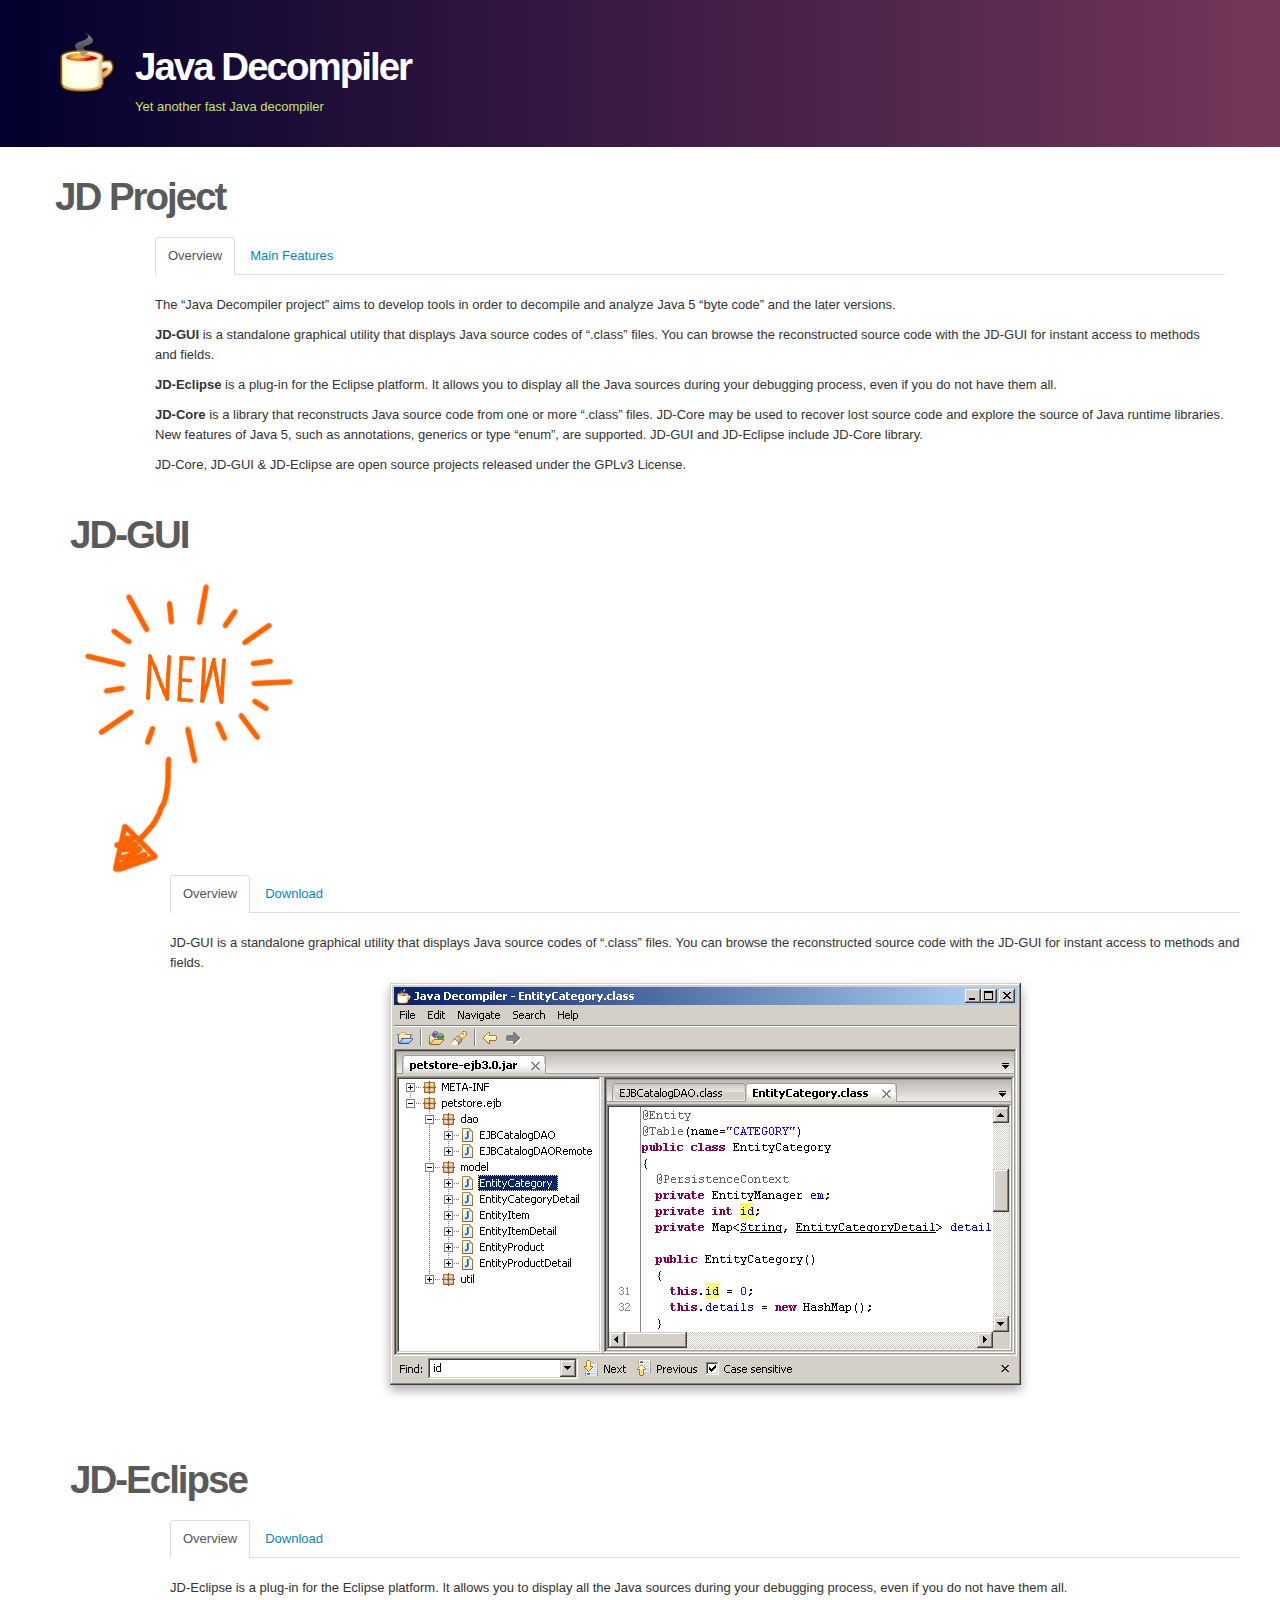
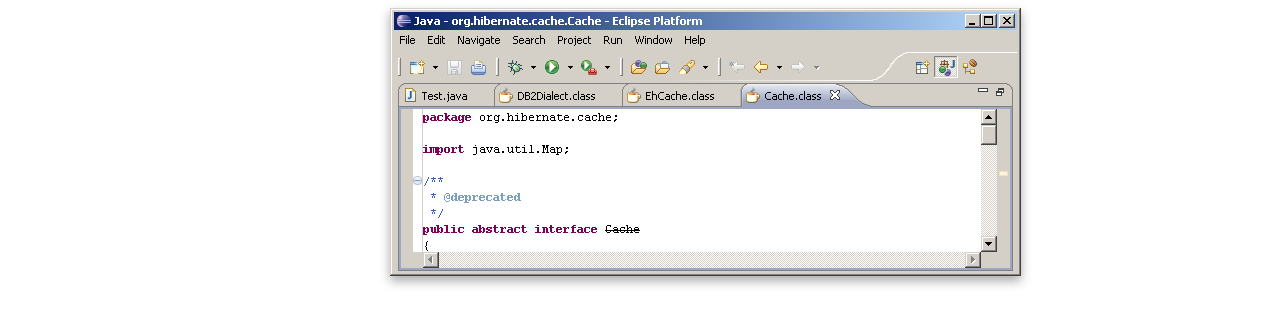
<file: index.html>
<!DOCTYPE HTML><html><head lang="en"><title>Java Decompiler</title><meta name="description" content="JD Java Decompiler"><meta name="keywords" content="Java,Decompiler,JD,JD-Core,JD-GUI,JD-Eclipse,JD-Intellij"><meta name="author" content="Emmanuel Dupuy"><meta name="viewport" content="width=device-width, initial-scale=1.0"><meta name="identifier-url" content="http://java-decompiler.github.io"><meta name="url" content="http://java-decompiler.github.io"><link rel="canonical" href="http://java-decompiler.github.io"><link href="img/bullet.gif" rel="prefetch"><link href="img/sub_bullet.gif" rel="prefetch"><link href="img/win.gif" rel="prefetch"><link href="img/linux.gif" rel="prefetch"><link href="img/osx.gif" rel="prefetch"><link href="img/java.png" rel="prefetch"><link href="img/github.png" rel="prefetch"><link href="img/bitbucket.png" rel="prefetch"><link href="img/eclipse.png" rel="prefetch"><link href="img/intellij.png" rel="prefetch"><link href="img/paypal-donate.gif" rel="prefetch"><link href="img/enhancement.gif" rel="prefetch"><link href="img/major_enhancement.gif" rel="prefetch"><link href="img/bug_fix.gif" rel="prefetch"><link href="img/major_bug_fix.gif" rel="prefetch"><link href="css/jd.min.css" rel="stylesheet"></head><body><header><div class="container"><div class="row"><div class="span12"><div class="page-header logo"><h1>Java Decompiler</h1><aside>Yet another fast Java decompiler</aside></div></div></div></div></header><div class="container"><div class="row"><section id ="jd-project"><div class="span12"><div class="page-header"><h1>JD Project</h1></div></div><div class="offset1 span11"><div class="tabbable"><ul class="nav nav-tabs"><li class="active"><a id="jd-project-overview-tab" href="#jd-project-overview" data-toggle="tab">Overview</a></li><li><a id="jd-project-main-features-tab" href="#jd-project-main-features" data-toggle="tab">Main Features</a></li></ul><div class="tab-content"><div class="tab-pane active" id="jd-project-overview"><p>The &ldquo;Java Decompiler project&rdquo; aims to develop tools in order to decompile and analyze Java 5 &ldquo;byte code&rdquo; and the later versions.</p><p><b>JD-GUI</b> is a standalone graphical utility that displays Java source codes of &ldquo;.class&rdquo; files. You can browse the reconstructed source code with the JD-GUI for instant access to methods and fields.</p><p><b>JD-Eclipse</b> is a plug-in for the Eclipse platform. It allows you to display all the Java sources during your debugging process, even if you do not have them all.</p><p><b>JD-Core</b> is a library that reconstructs Java source code from one or more &ldquo;.class&rdquo; files. JD-Core may be used to recover lost source code and explore the source of Java runtime libraries. New features of Java 5, such as annotations, generics or type &ldquo;enum&rdquo;, are supported. JD-GUI and JD-Eclipse include JD-Core library.</p><p>JD-Core, JD-GUI &amp; JD-Eclipse are open source projects released under the GPLv3 License.</p></div><div class="tab-pane" id="jd-project-main-features"><ul class="list"><li>JD-Core and JD-GUI are written in Java.</li><li>JD-Core works with most current compilers including the following:<ul><li>JDK 1.1.8, JDK 1.3.1, JDK 1.4.2, JDK 1.5.0, JDK 1.6.0, JDK 1.7.0, JDK 1.8.0, JDK 9.0.1, JDK 10.0.2</li><li>jrockit90_150_06</li><li>jikes-1.22</li><li>harmony-jdk-r533500</li><li>Eclipse Java Compiler v_677_R32x, 3.2.1 release</li></ul></li><li>JD-GUI supports Drag and Drop.</li><li>JD-GUI supports CLASS, JAR, WAR, EAR, AAR, JMOD &amp; ZIP files.</li><li>JD-GUI displays color coded Java source code.</li><li>JD-GUI allows you to browse the CLASS files and Java modules hierarchy.</li><li>JD-GUI lets you drag and drop LOG files, decompile CLASS files, and display the line of code that appears in Java stack traces.</li></ul></div></div></div></div></section><section id ="jd-gui" class="container"><div class="span12"><div class="page-header"><h1>JD-GUI</h1></div></div><img id="new" src="img/new.png"><div class="offset1 span11"><div class="tabbable"><ul class="nav nav-tabs"><li class="active"><a id="jd-gui-overview-tab" href="#jd-gui-overview" data-toggle="tab">Overview</a></li><li><a id="jd-gui-download-tab" href="#jd-gui-download" data-toggle="tab">Download</a></li></ul><div class="tab-content"><div class="tab-pane active" id="jd-gui-overview"><p>JD-GUI is a standalone graphical utility that displays Java source codes of &ldquo;.class&rdquo; files. You can browse the reconstructed source code with the JD-GUI for instant access to methods and fields.</p><div class="pagination-centered"><img class="screenshot" src="img/screenshot17.png"></img></div>					</div><div class="tab-pane" id="jd-gui-download"><div class="container-fluid"><div class="row-fluid"><div class="span12"><h2>Release notes - 06/16/2019</h2><p>JD-GUI 1.6.0 adds the Java 9 support. This release includes the following changes:</p><ul class="list"><li>Adding indexation of "module-info.class" files and hyperlinks on Java module pages</li><li>Adding multi-release JAR file support</li><li>Adding AAR (Android archive) file support</li><li>Adding JMOD (Java 9 module) file support</li></ul></div></div><div class="row-fluid"><div class="span6"><h2>Releases</h2><ul class="release"><li class="java"><div><a href="https://github.com/java-decompiler/jd-gui/releases/download/v1.6.1/jd-gui-1.6.1.jar"><strong>jd-gui-1.6.1.jar</strong></a></div><div>Size : 2.89 MB</div></li><li class="java"><div><a href="https://github.com/java-decompiler/jd-gui/releases/download/v1.6.1/jd-gui-1.6.1-min.jar"><strong>jd-gui-1.6.1-min.jar</strong></a></div><div>Size : 1.33 MB</div></li><li class="linux"><div><a href="https://github.com/java-decompiler/jd-gui/releases/download/v1.6.1/jd-gui-1.6.1.rpm"><strong>jd-gui-1.6.1.rpm</strong></a></div><div><a href="https://github.com/java-decompiler/jd-gui/releases/download/v1.6.1/jd-gui-1.6.1.deb"><strong>jd-gui-1.6.1.deb</strong></a></div><div>Size : 1.20 MB</div></li><li class="osx"><div><a href="https://github.com/java-decompiler/jd-gui/releases/download/v1.6.1/jd-gui-osx-1.6.1.tar"><strong>jd-gui-osx-1.6.1.tar</strong></a></div><div>Size : 1.44 MB</div></li><li class="win"><div><a href="https://github.com/java-decompiler/jd-gui/releases/download/v1.6.1/jd-gui-windows-1.6.1.zip"><strong>jd-gui-windows-1.6.1.zip</strong></a></div><div>Size : 1.23 MB</div></li></ul></div><div class="span6"><h2>Old releases</h2><ul class="release"><li class="github"><div>&nbsp;</div><div><a class="link" href="https://github.com/java-decompiler/jd-gui/releases"><strong>github.com/java-decompiler/jd-gui/releases</strong></a></div><div>&nbsp;</div></li></ul><h2>Issues</h2><ul class="release"><li class="github"><div>&nbsp;</div><div><a class="link" href="https://github.com/java-decompiler/jd-gui/issues"><strong>github.com/java-decompiler/jd-gui/issues</strong></a></div><div>&nbsp;</div></li></ul><h2>Donations</h2><p>Did JD-GUI help you to solve a critical situation? Do you use JD-Eclipse daily? What about making a donation?</p><form action="https://www.paypal.com/cgi-bin/webscr" method="post"><input type="hidden" name="cmd" value="_s-xclick"><input type="image" src="img/paypal-donate.gif" border="0" name="submit" alt="PayPal - The safer, easier way to pay online."><select name="hosted_button_id"><option value="HN2RWC74RR29Q">Brazilian real</option><option value="AESBHSPWTHS8G">Canadian dollar (&#36;)</option><option value="C88ZMVZ78RF22" selected>Euro (&euro;)</option><option value="MCUYAYML24LHC">Japanese yen (&#165;)</option><option value="ZV3GDN5U3LPLJ">Russian ruble (&#8381;)</option><option value="CRMXT4Y4QLQGU">US dollar (&#36;)</option></select></form></div></div></div></div></div>							</div></div></section><section id ="jd-eclipse" class="container"><div class="span12"><div class="page-header"><h1>JD-Eclipse</h1></div></div><div class="offset1 span11"><div class="tabbable"><ul class="nav nav-tabs"><li id="jd-eclipse-overview-tab" class="active"><a href="#jd-eclipse-overview" data-toggle="tab">Overview</a></li><li><a id="jd-eclipse-download-tab" href="#jd-eclipse-download" data-toggle="tab">Download</a></li></ul><div class="tab-content"><div class="tab-pane active" id="jd-eclipse-overview"><p>JD-Eclipse is a plug-in for the Eclipse platform. It allows you to display all the Java sources during your debugging process, even if you do not have them all.</p><div class="pagination-centered"><img class="screenshot" src="img/screenshot8.png"></img></div></div><div class="tab-pane" id="jd-eclipse-download"><div class="container-fluid"><div class="row-fluid"><div class="span6"><h2>Release</h2><ul class="release"><li class="eclipse"><div><a href="https://github.com/java-decompiler/jd-eclipse/releases/download/v1.0.0/jd-eclipse-site-1.0.0-RC2.zip"><strong>jd-eclipse-site-1.0.0-RC2.zip</strong></a></div><div>Size : 579 KB</div></li></ul><h2>Installation</h2><ol><li>Download and unzip the JD-Eclipse Update Site,</li><li>Launch Eclipse,</li><li>Click on <i>"Help > Install New Software..."</i>,</li><li>Click on button <i>"Add..."</i> to add an new repository,</li><li>Enter <i>"JD-Eclipse Update Site"</i> and select the local site directory,</li><li>Check <i>"Java Decompiler Eclipse Plug-in"</i>,</li><li>Next, next, next... and restart Eclipse.</li></ol></div><div class="span6"><h2>Old releases</h2><ul class="release"><li class="github"><div>&nbsp;</div><div><a class="link" href="https://github.com/java-decompiler/jd-eclipse/releases"><strong>github.com/java-decompiler/jd-eclipse/releases</strong></a></div><div>&nbsp;</div></li></ul><h2>Issues</h2><ul class="release"><li class="github"><div>&nbsp;</div><div><a class="link" href="https://github.com/java-decompiler/jd-eclipse/issues"><strong>github.com/java-decompiler/jd-eclipse/issues</strong></a></div><div>&nbsp;</div></li></ul><h2>Donations</h2><p>Did JD-GUI help you to solve a critical situation? Do you use JD-Eclipse daily? What about making a donation?</p><form action="https://www.paypal.com/cgi-bin/webscr" method="post"><input type="hidden" name="cmd" value="_s-xclick"><input type="image" src="img/paypal-donate.gif" border="0" name="submit" alt="PayPal - The safer, easier way to pay online."><select name="hosted_button_id"><option value="HN2RWC74RR29Q">Brazilian real</option><option value="AESBHSPWTHS8G">Canadian dollar (&#36;)</option><option value="C88ZMVZ78RF22" selected>Euro (&euro;)</option><option value="MCUYAYML24LHC">Japanese yen (&#165;)</option><option value="ZV3GDN5U3LPLJ">Russian ruble (&#8381;)</option><option value="CRMXT4Y4QLQGU">US dollar (&#36;)</option></select></form></div></div></div></div></div></div></div></section><!-- section id ="jd-core" class="container"><div class="span12"><div class="page-header"><h1>JD-Core</h1></div></div><div class="offset1 span11"><div class="tabbable"><ul class="nav nav-tabs"><li id="jd-core-overview-tab" class="active"><a href="#jd-core-overview" data-toggle="tab">Overview</a></li><li><a id="jd-core-download-tab" href="#jd-core-download" data-toggle="tab">Download</a></li></ul><div class="tab-content"><div class="tab-pane active" id="jd-core-overview"><p>JD-Core is a JAVA decompiler written in JAVA. JD-Core is a standalone JAVA library containing the JAVA decompiler of "Java Decompiler project". It support Java 1.1.8 to Java 10.0, including Lambda expressions, method references and default methods. JD-Core is the engine of JD-GUI.</p><div class="highlight"><pre class="pagination-centered"><code class="language-java" data-lang="java">decompile(<var>loader</var>, <var>printer</var>, <var>internalTypeName</var>);</code></pre></div></div><div class="tab-pane" id="jd-core-download"><div class="container-fluid"><div class="row-fluid"><div class="span6"><h2>Release</h2><ul class="release"><li class="java"><div><a href="https://github.com/java-decompiler/jd-core/releases/download/v1.0.1/jd-core-1.0.1.jar"><strong>jd-core-1.0.1.jar</strong></a></div><div>Size : 612 KB</div></li></ul><h2>Source code & old releases</h2><ul class="release"><li class="github"><div>&nbsp;</div><div><a class="link" href="https://github.com/java-decompiler/jd-core"><strong>github.com/java-decompiler/jd-core</strong></a></div><div>&nbsp;</div></li></ul></div><div class="span6"><h2>Donations</h2><p>Did JD-GUI help you to solve a critical situation? Do you use JD-Eclipse daily? What about making a donation?</p><form action="https://www.paypal.com/cgi-bin/webscr" method="post"><input type="hidden" name="cmd" value="_s-xclick"><input type="image" src="img/paypal-donate.gif" border="0" name="submit" alt="PayPal - The safer, easier way to pay online."><select name="hosted_button_id"><option value="HN2RWC74RR29Q">Brazilian real</option><option value="AESBHSPWTHS8G">Canadian dollar (&#36;)</option><option value="C88ZMVZ78RF22" selected>Euro (&euro;)</option><option value="MCUYAYML24LHC">Japanese yen (&#165;)</option><option value="ZV3GDN5U3LPLJ">Russian ruble (&#8381;)</option><option value="CRMXT4Y4QLQGU">US dollar (&#36;)</option></select></form></div></div></div></div></div></div></div></section --></div></div><footer></footer>     <script src="js/jd.min.js"></script></body></html>
</file>
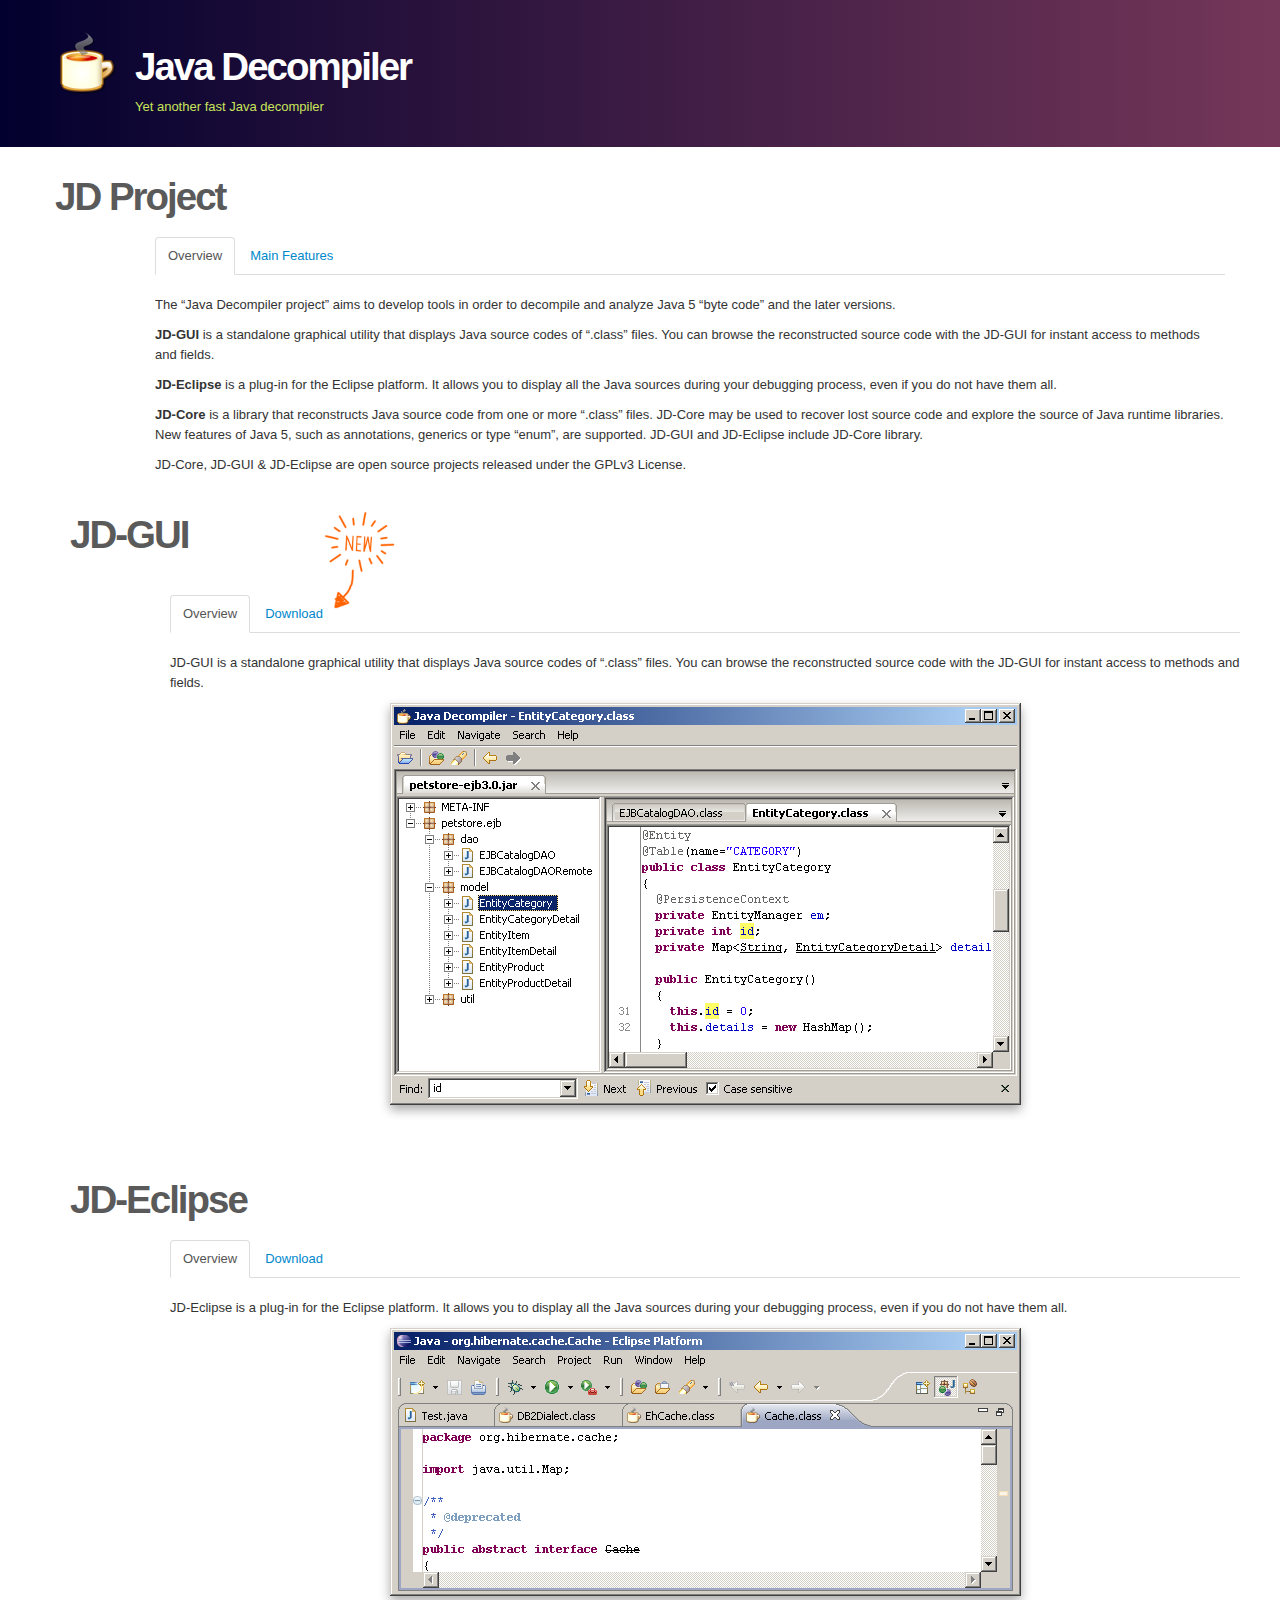
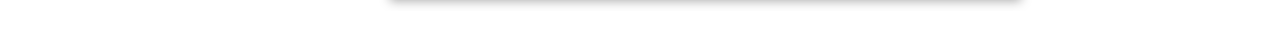
<file: website/src/index.html>
<!DOCTYPE HTML>
<html>
	<head lang="en">
		<title>Java Decompiler</title>
		<meta name="description" content="JD Java Decompiler">
		<meta name="keywords" content="Java,Decompiler,JD,JD-Core,JD-GUI,JD-Eclipse,JD-Intellij">
		<meta name="author" content="Emmanuel Dupuy">
		<meta name="viewport" content="width=device-width, initial-scale=1.0">
		<meta name="identifier-url" content="http://java-decompiler.github.io">
		<meta name="url" content="http://java-decompiler.github.io">
		<link rel="canonical" href="http://java-decompiler.github.io">
		<link href="css/bootstrap.css" rel="stylesheet" media="screen">
		<link href="img/bullet.gif" rel="prefetch">
		<link href="img/sub_bullet.gif" rel="prefetch">
		<link href="img/win.gif" rel="prefetch">
		<link href="img/linux.gif" rel="prefetch">
		<link href="img/osx.gif" rel="prefetch">
		<link href="img/java.png" rel="prefetch">
		<link href="img/github.png" rel="prefetch">
		<link href="img/bitbucket.png" rel="prefetch">
		<link href="img/eclipse.png" rel="prefetch">
		<link href="img/intellij.png" rel="prefetch">
		<link href="img/paypal-donate.gif" rel="prefetch">
		<link href="img/enhancement.gif" rel="prefetch">
		<link href="img/major_enhancement.gif" rel="prefetch">
		<link href="img/bug_fix.gif" rel="prefetch">
		<link href="img/major_bug_fix.gif" rel="prefetch">
		<link href="css/jd.css" rel="stylesheet">
	</head>
	<body>
		<header>
			<div class="container">
				<div class="row">
					<div class="span12">
						<div class="page-header logo">
							<h1>Java Decompiler</h1>
							<aside>Yet another fast Java decompiler</aside>
						</div>
					</div>
				</div>
			</div>
		</header>

		<div class="container">
			<div class="row">
			
				<section id ="jd-project">
					<div class="span12">
						<div class="page-header">
							<h1>JD Project</h1>
						</div>
					</div>
					<div class="offset1 span11">
						<div class="tabbable">
							<ul class="nav nav-tabs">
								<li class="active"><a id="jd-project-overview-tab" href="#jd-project-overview" data-toggle="tab">Overview</a></li>
								<li><a id="jd-project-main-features-tab" href="#jd-project-main-features" data-toggle="tab">Main Features</a></li>
							</ul>
							<div class="tab-content">
								<div class="tab-pane active" id="jd-project-overview">
									<p>The &ldquo;Java Decompiler project&rdquo; aims to develop tools in order to decompile and analyze Java 5 &ldquo;byte code&rdquo; and the later versions.</p>
									<p><b>JD-GUI</b> is a standalone graphical utility that displays Java source codes of &ldquo;.class&rdquo; files. You can browse the reconstructed source code with the JD-GUI for instant access to methods and fields.</p>
									<p><b>JD-Eclipse</b> is a plug-in for the Eclipse platform. It allows you to display all the Java sources during your debugging process, even if you do not have them all.</p>
									<p><b>JD-Core</b> is a library that reconstructs Java source code from one or more &ldquo;.class&rdquo; files. JD-Core may be used to recover lost source code and explore the source of Java runtime libraries. New features of Java 5, such as annotations, generics or type &ldquo;enum&rdquo;, are supported. JD-GUI and JD-Eclipse include JD-Core library.</p>
									<p>JD-Core, JD-GUI &amp; JD-Eclipse are open source projects released under the GPLv3 License.</p>
								</div>
								<div class="tab-pane" id="jd-project-main-features">
									<ul class="list">
									   <li>JD-Core and JD-GUI are written in Java.</li>
									   <li>JD-Core works with most current compilers including the following:
									   <ul>
										 <li>JDK 1.1.8, JDK 1.3.1, JDK 1.4.2, JDK 1.5.0, JDK 1.6.0, JDK 1.7.0, JDK 1.8.0, JDK 9.0.1, JDK 10.0.2</li>
										 <li>jrockit90_150_06</li>
										 <li>jikes-1.22</li>
										 <li>harmony-jdk-r533500</li>
										 <li>Eclipse Java Compiler v_677_R32x, 3.2.1 release</li>
									   </ul>
									   </li>
									   <li>JD-GUI supports Drag and Drop.</li>
									   <li>JD-GUI supports CLASS, JAR, WAR, EAR, AAR, JMOD &amp; ZIP files.</li>
									   <li>JD-GUI displays color coded Java source code.</li>
									   <li>JD-GUI allows you to browse the CLASS files and Java modules hierarchy.</li>
									   <li>JD-GUI lets you drag and drop LOG files, decompile CLASS files, and display the line of code that appears in Java stack traces.</li>
									</ul>
								</div>
							</div>
						</div>
					</div>
				</section>

				<section id ="jd-gui" class="container">
					<div class="span12">
						<div class="page-header">
							<h1>JD-GUI</h1>
						</div>
					</div>
					<img id="new" src="img/new.png">
					<div class="offset1 span11">
						<div class="tabbable">
							<ul class="nav nav-tabs">
								<li class="active"><a id="jd-gui-overview-tab" href="#jd-gui-overview" data-toggle="tab">Overview</a></li>
								<li><a id="jd-gui-download-tab" href="#jd-gui-download" data-toggle="tab">Download</a></li>
							</ul>
							<div class="tab-content">
								<div class="tab-pane active" id="jd-gui-overview">
									<p>JD-GUI is a standalone graphical utility that displays Java source codes of &ldquo;.class&rdquo; files. You can browse the reconstructed source code with the JD-GUI for instant access to methods and fields.</p>
									<div class="pagination-centered">
										<img class="screenshot" src="img/screenshot17.png"></img>
									</div>					
								</div>
								<div class="tab-pane" id="jd-gui-download">
									<div class="container-fluid">
										<div class="row-fluid">
											<div class="span12">
												<h2>Release notes - 06/16/2019</h2>
												<p>JD-GUI 1.6.0 adds the Java 9 support. This release includes the following changes:</p>
												<ul class="list">
													<li>Adding indexation of "module-info.class" files and hyperlinks on Java module pages</li>
													<li>Adding multi-release JAR file support</li>
													<li>Adding AAR (Android archive) file support</li>
													<li>Adding JMOD (Java 9 module) file support</li>
												</ul>
											</div>
										</div>
										<div class="row-fluid">
											<div class="span6">
												<h2>Releases</h2>
												<ul class="release">
													<li class="java">
														<div><a href="https://github.com/java-decompiler/jd-gui/releases/download/v1.6.1/jd-gui-1.6.1.jar"><strong>jd-gui-1.6.1.jar</strong></a></div>
														<div>Size : 2.89 MB</div>
													</li>
													<li class="java">
														<div><a href="https://github.com/java-decompiler/jd-gui/releases/download/v1.6.1/jd-gui-1.6.1-min.jar"><strong>jd-gui-1.6.1-min.jar</strong></a></div>
														<div>Size : 1.33 MB</div>
													</li>
													<li class="linux">
														<div><a href="https://github.com/java-decompiler/jd-gui/releases/download/v1.6.1/jd-gui-1.6.1.rpm"><strong>jd-gui-1.6.1.rpm</strong></a></div>
														<div><a href="https://github.com/java-decompiler/jd-gui/releases/download/v1.6.1/jd-gui-1.6.1.deb"><strong>jd-gui-1.6.1.deb</strong></a></div>
														<div>Size : 1.20 MB</div>
													</li>
													<li class="osx">
														<div><a href="https://github.com/java-decompiler/jd-gui/releases/download/v1.6.1/jd-gui-osx-1.6.1.tar"><strong>jd-gui-osx-1.6.1.tar</strong></a></div>
														<div>Size : 1.44 MB</div>
													</li>
													<li class="win">
														<div><a href="https://github.com/java-decompiler/jd-gui/releases/download/v1.6.1/jd-gui-windows-1.6.1.zip"><strong>jd-gui-windows-1.6.1.zip</strong></a></div>
														<div>Size : 1.23 MB</div>
													</li>
												</ul>
											</div>
											<div class="span6">
												<h2>Old releases</h2>
												<ul class="release">
													<li class="github">
														<div>&nbsp;</div>
														<div><a class="link" href="https://github.com/java-decompiler/jd-gui/releases"><strong>github.com/java-decompiler/jd-gui/releases</strong></a></div>
														<div>&nbsp;</div>
													</li>
												</ul>

												<h2>Issues</h2>
												<ul class="release">
													<li class="github">
														<div>&nbsp;</div>
														<div><a class="link" href="https://github.com/java-decompiler/jd-gui/issues"><strong>github.com/java-decompiler/jd-gui/issues</strong></a></div>
														<div>&nbsp;</div>
													</li>
												</ul>

												<h2>Donations</h2>
												<p>Did JD-GUI help you to solve a critical situation? Do you use JD-Eclipse daily? What about making a donation?</p>
												<form action="https://www.paypal.com/cgi-bin/webscr" method="post">
													<input type="hidden" name="cmd" value="_s-xclick">
													<input type="image" src="img/paypal-donate.gif" border="0" name="submit" alt="PayPal - The safer, easier way to pay online.">
													<select name="hosted_button_id">
														<option value="HN2RWC74RR29Q">Brazilian real</option>
														<option value="AESBHSPWTHS8G">Canadian dollar (&#36;)</option>
														<option value="C88ZMVZ78RF22" selected>Euro (&euro;)</option>
														<option value="MCUYAYML24LHC">Japanese yen (&#165;)</option>
														<option value="ZV3GDN5U3LPLJ">Russian ruble (&#8381;)</option>
														<option value="CRMXT4Y4QLQGU">US dollar (&#36;)</option>
													</select>
												</form>
											</div>
										</div>
									</div>
								</div>
							</div>							
						</div>
					</div>
				</section>

				<section id ="jd-eclipse" class="container">
					<div class="span12">
						<div class="page-header">
							<h1>JD-Eclipse</h1>
						</div>
					</div>
					<div class="offset1 span11">
						<div class="tabbable">
							<ul class="nav nav-tabs">
								<li id="jd-eclipse-overview-tab" class="active"><a href="#jd-eclipse-overview" data-toggle="tab">Overview</a></li>
								<li><a id="jd-eclipse-download-tab" href="#jd-eclipse-download" data-toggle="tab">Download</a></li>
							</ul>
							<div class="tab-content">
								<div class="tab-pane active" id="jd-eclipse-overview">
									<p>JD-Eclipse is a plug-in for the Eclipse platform. It allows you to display all the Java sources during your debugging process, even if you do not have them all.</p>
									<div class="pagination-centered">
										<img class="screenshot" src="img/screenshot8.png"></img>
									</div>
								</div>
								<div class="tab-pane" id="jd-eclipse-download">
									<div class="container-fluid">
										<div class="row-fluid">
											<div class="span6">
												<h2>Release</h2>
												<ul class="release">
													<li class="eclipse">
														<div><a href="https://github.com/java-decompiler/jd-eclipse/releases/download/v1.0.0/jd-eclipse-site-1.0.0-RC2.zip"><strong>jd-eclipse-site-1.0.0-RC2.zip</strong></a></div>
														<div>Size : 579 KB</div>
													</li>
												</ul>

												<h2>Installation</h2>
												<ol>
													<li>Download and unzip the JD-Eclipse Update Site,</li>
													<li>Launch Eclipse,</li>
													<li>Click on <i>"Help > Install New Software..."</i>,</li>
													<li>Click on button <i>"Add..."</i> to add an new repository,</li>
													<li>Enter <i>"JD-Eclipse Update Site"</i> and select the local site directory,</li>
													<li>Check <i>"Java Decompiler Eclipse Plug-in"</i>,</li>
													<li>Next, next, next... and restart Eclipse.</li>
												</ol>
											</div>
											<div class="span6">
												<h2>Old releases</h2>
												<ul class="release">
													<li class="github">
														<div>&nbsp;</div>
														<div><a class="link" href="https://github.com/java-decompiler/jd-eclipse/releases"><strong>github.com/java-decompiler/jd-eclipse/releases</strong></a></div>
														<div>&nbsp;</div>
													</li>
												</ul>

												<h2>Issues</h2>
												<ul class="release">
													<li class="github">
														<div>&nbsp;</div>
														<div><a class="link" href="https://github.com/java-decompiler/jd-eclipse/issues"><strong>github.com/java-decompiler/jd-eclipse/issues</strong></a></div>
														<div>&nbsp;</div>
													</li>
												</ul>

												<h2>Donations</h2>
												<p>Did JD-GUI help you to solve a critical situation? Do you use JD-Eclipse daily? What about making a donation?</p>
												<form action="https://www.paypal.com/cgi-bin/webscr" method="post">
													<input type="hidden" name="cmd" value="_s-xclick">
													<input type="image" src="img/paypal-donate.gif" border="0" name="submit" alt="PayPal - The safer, easier way to pay online.">
													<select name="hosted_button_id">
														<option value="HN2RWC74RR29Q">Brazilian real</option>
														<option value="AESBHSPWTHS8G">Canadian dollar (&#36;)</option>
														<option value="C88ZMVZ78RF22" selected>Euro (&euro;)</option>
														<option value="MCUYAYML24LHC">Japanese yen (&#165;)</option>
														<option value="ZV3GDN5U3LPLJ">Russian ruble (&#8381;)</option>
														<option value="CRMXT4Y4QLQGU">US dollar (&#36;)</option>
													</select>
												</form>
											</div>
										</div>
									</div>
								</div>
							</div>
						</div>
					</div>
				</section>

				<!-- section id ="jd-core" class="container">
					<div class="span12">
						<div class="page-header">
							<h1>JD-Core</h1>
						</div>
					</div>
					<div class="offset1 span11">
						<div class="tabbable">
							<ul class="nav nav-tabs">
								<li id="jd-core-overview-tab" class="active"><a href="#jd-core-overview" data-toggle="tab">Overview</a></li>
								<li><a id="jd-core-download-tab" href="#jd-core-download" data-toggle="tab">Download</a></li>
							</ul>
							<div class="tab-content">
								<div class="tab-pane active" id="jd-core-overview">
									<p>JD-Core is a JAVA decompiler written in JAVA. JD-Core is a standalone JAVA library containing the JAVA decompiler of "Java Decompiler project". It support Java 1.1.8 to Java 10.0, including Lambda expressions, method references and default methods. JD-Core is the engine of JD-GUI.</p>
									<div class="highlight"><pre class="pagination-centered"><code class="language-java" data-lang="java">decompile(<var>loader</var>, <var>printer</var>, <var>internalTypeName</var>);</code></pre></div>



								</div>
								<div class="tab-pane" id="jd-core-download">
									<div class="container-fluid">
										<div class="row-fluid">
											<div class="span6">
												<h2>Release</h2>
												<ul class="release">
													<li class="java">
														<div><a href="https://github.com/java-decompiler/jd-core/releases/download/v1.0.1/jd-core-1.0.1.jar"><strong>jd-core-1.0.1.jar</strong></a></div>
														<div>Size : 612 KB</div>
													</li>
												</ul>

												<h2>Source code & old releases</h2>
												<ul class="release">
													<li class="github">
														<div>&nbsp;</div>
														<div><a class="link" href="https://github.com/java-decompiler/jd-core"><strong>github.com/java-decompiler/jd-core</strong></a></div>
														<div>&nbsp;</div>
													</li>
												</ul>
											</div>
											<div class="span6">
												<h2>Donations</h2>
												<p>Did JD-GUI help you to solve a critical situation? Do you use JD-Eclipse daily? What about making a donation?</p>
												<form action="https://www.paypal.com/cgi-bin/webscr" method="post">
													<input type="hidden" name="cmd" value="_s-xclick">
													<input type="image" src="img/paypal-donate.gif" border="0" name="submit" alt="PayPal - The safer, easier way to pay online.">
													<select name="hosted_button_id">
														<option value="HN2RWC74RR29Q">Brazilian real</option>
														<option value="AESBHSPWTHS8G">Canadian dollar (&#36;)</option>
														<option value="C88ZMVZ78RF22" selected>Euro (&euro;)</option>
														<option value="MCUYAYML24LHC">Japanese yen (&#165;)</option>
														<option value="ZV3GDN5U3LPLJ">Russian ruble (&#8381;)</option>
														<option value="CRMXT4Y4QLQGU">US dollar (&#36;)</option>
													</select>
												</form>
											</div>
										</div>
									</div>
								</div>
							</div>
						</div>
					</div>
				</section -->

			</div>
		</div>

		<footer>
		</footer>     

		<script src="js/jquery.js"></script>
		<script src="js/bootstrap.js"></script>
		<script src="js/jd.js"></script>
	</body>
</html>
</file>
<file: website/src/css/jd.css>
body, label, input, button, select, textarea{font-family:"Lucida Grande","Lucida Sans Unicode",Arial,sans-serif; font-size:13px;}
header{
	/* http://www.colorzilla.com/gradient-editor/ */
	background: #02002e; /* Old browsers */
	background: -moz-linear-gradient(left,  #02002e 0%, #753759 100%); /* FF3.6+ */
	background: -webkit-gradient(linear, left top, right top, color-stop(0%,#02002e), color-stop(100%,#753759)); /* Chrome,Safari4+ */
	background: -webkit-linear-gradient(left,  #02002e 0%,#753759 100%); /* Chrome10+,Safari5.1+ */
	background: -o-linear-gradient(left,  #02002e 0%,#753759 100%); /* Opera 11.10+ */
	background: -ms-linear-gradient(left,  #02002e 0%,#753759 100%); /* IE10+ */
	background: linear-gradient(to right,  #02002e 0%,#753759 100%); /* W3C */
	filter: progid:DXImageTransform.Microsoft.gradient( startColorstr='#02002e', endColorstr='#753759',GradientType=1 ); /* IE6-9 */
	color:#ffffff;
}
header aside{margin-bottom:30px; color:#C9E45A;}
header img{margin-bottom:30px;}
h1, h2, h3, h4{letter-spacing:-2px;}
.logo{background:url("../img/Icon_java_64.png") no-repeat; padding:7px 0 0 80px; margin-top:30px;}
.navbar{margin-bottom:0px;}
.navbar .container{width:940px;}
.navbar-inner{-webkit-border-radius:0; -moz-border-radius:0; border-radius:0; border-width:1px 0}
section{margin-bottom:30px;}
section .page-header, section .lead{color:#5A5A5A;}
.container-fluid {padding:0;}
.page-header {border-bottom:0; margin:30px 0 20px; padding-bottom:0;}
ul.list li{list-style-image:url("../img/bullet.gif"); margin: 0;}
ul.list li li{list-style-image:url("../img/sub_bullet.gif");}
ul.release, ul.snapshot{list-style-type:none; margin:0;}
ul.release li, ul.snapshot li{margin-bottom:20px; padding-left:55px;}
ul.release li:last-child, ul.snapshot li:last-child{margin-bottom:0;}
ul.release li.win, ul.snapshot li.win{background:url("../img/win.gif") no-repeat scroll 0 55%;}
ul.release li.linux, ul.snapshot li.linux{background:url("../img/linux.gif") no-repeat scroll 0 55%;}
ul.release li.osx, ul.snapshot li.osx{background:url("../img/osx.gif") no-repeat scroll 0 55%;}
ul.release li.java, ul.snapshot li.java{background:url("../img/java.png") no-repeat scroll 0 55%;}
ul.release li.github, ul.snapshot li.github{background:url("../img/github.png") no-repeat scroll 0 55%;}
ul.release li.bitbucket, ul.snapshot li.bitbucket{background:url("../img/bitbucket.png") no-repeat scroll 0 55%;}
ul.release li.eclipse, ul.snapshot li.eclipse{background:url("../img/eclipse.png") no-repeat scroll 0 55%;}
ul.release li.intellij, ul.snapshot li.intellij{background:url("../img/intellij.png") no-repeat scroll 0 55%;}
.link{background:url("../img/link.gif") no-repeat scroll 100% 65%; padding-right: 16px;}
input[type="image"]{margin-bottom:10px;}
img.screenshot{box-shadow:0 5px 10px #AAAAAA; margin:0 10px 15px 10px;}

#jd-gui-changes ul.list span, #jd-eclipse-changes ul.list span{background-color:#EEEEEE; padding:3px; margin:0 0 0 4px; font-size:80%; border-radius:6px;}

ul.list li.bug-fix{list-style-image:url("../img/bug_fix.gif");}
ul.list li.major-bug-fix{list-style-image:url("../img/major_bug_fix.gif");}
ul.list li.enhancement{list-style-image:url("../img/enhancement.gif");}
ul.list li.major-enhancement{list-style-image:url("../img/major_enhancement.gif");}
.legend-bug-fix{background:url("../img/bug_fix.gif") no-repeat scroll 0 55%; padding-left: 15px;}
.legend-major-bug-fix{background:url("../img/major_bug_fix.gif") no-repeat scroll 0 55%; padding-left: 15px;}
.legend-enhancement{background:url("../img/enhancement.gif") no-repeat scroll 0 55%; padding-left: 15px;}
.legend-major-enhancement{background:url("../img/major_enhancement.gif") no-repeat scroll 0 55%; padding-left: 15px;}
			
footer{margin-bottom:15px;}
@media (min-width:1200px) {
	.navbar .container{width:1170px;}
}
@media (min-width:768px) and (max-width:979px) {
	.navbar .container{width:724px;}
}	
@media (max-width:767px) {		
	body{padding-left: 10px; padding-right: 10px;}
	.navbar-fixed-top, .navbar-fixed-bottom, .navbar-static-top {margin-left: -10px; margin-right: -10px;}		
	header{margin-right:-20px; margin-left:-20px;}
	header .container, header .container-fluid{padding-right:13px; padding-left:13px;}
}
@media (max-width: 480px) {
  .page-header h1{font-size: 30px;}
  .navbar-inner{padding:0 5px}
  .navbar .nav > li > a {padding: 10px 10px;}
  img.screenshot{box-shadow: 0 3px 2px #AAAAAA; margin: 0 0 5px 0;}
}

#new{width:100px; height:100px; margin-top:-100px; position:relative; left:270px; top:23px;}
</file>
<file: css/jd.min.css>
.clearfix{*zoom:1}.clearfix:before,.clearfix:after{display:table;content:"";line-height:0}.clearfix:after{clear:both}.hide-text{font:0/0 a;color:transparent;text-shadow:none;background-color:transparent;border:0}.input-block-level{display:block;width:100%;min-height:30px;-webkit-box-sizing:border-box;-moz-box-sizing:border-box;box-sizing:border-box}article,aside,details,figcaption,figure,footer,header,hgroup,nav,section{display:block}audio,canvas,video{display:inline-block;*display:inline;*zoom:1}audio:not([controls]){display:none}html{font-size:100%;-webkit-text-size-adjust:100%;-ms-text-size-adjust:100%}a:focus{outline:thin dotted #333;outline:5px auto -webkit-focus-ring-color;outline-offset:-2px}a:hover,a:active{outline:0}sub,sup{position:relative;font-size:75%;line-height:0;vertical-align:baseline}sup{top:-0.5em}sub{bottom:-0.25em}img{max-width:100%;width:auto\9;height:auto;vertical-align:middle;border:0;-ms-interpolation-mode:bicubic}#map_canvas img,.google-maps img{max-width:none}button,input,select,textarea{margin:0;font-size:100%;vertical-align:middle}button,input{*overflow:visible;line-height:normal}button::-moz-focus-inner,input::-moz-focus-inner{padding:0;border:0}button,html input[type="button"],input[type="reset"],input[type="submit"]{-webkit-appearance:button;cursor:pointer}label,select,button,input[type="button"],input[type="reset"],input[type="submit"],input[type="radio"],input[type="checkbox"]{cursor:pointer}input[type="search"]{-webkit-box-sizing:content-box;-moz-box-sizing:content-box;box-sizing:content-box;-webkit-appearance:textfield}input[type="search"]::-webkit-search-decoration,input[type="search"]::-webkit-search-cancel-button{-webkit-appearance:none}textarea{overflow:auto;vertical-align:top}@media print{*{text-shadow:none!important;color:#000!important;background:transparent!important;box-shadow:none!important}a,a:visited{text-decoration:underline}a[href]:after{content:" (" attr(href) ")"}abbr[title]:after{content:" (" attr(title) ")"}.ir a:after,a[href^="javascript:"]:after,a[href^="#"]:after{content:""}pre,blockquote{border:1px solid #999;page-break-inside:avoid}thead{display:table-header-group}tr,img{page-break-inside:avoid}img{max-width:100%!important}@page{margin:.5cm}p,h2,h3{orphans:3;widows:3}h2,h3{page-break-after:avoid}}body{margin:0;font-family:"Helvetica Neue",Helvetica,Arial,sans-serif;font-size:14px;line-height:20px;color:#333;background-color:#fff}a{color:#08c;text-decoration:none}a:hover,a:focus{color:#005580;text-decoration:underline}.img-rounded{-webkit-border-radius:6px;-moz-border-radius:6px;border-radius:6px}.img-polaroid{padding:4px;background-color:#fff;border:1px solid #ccc;border:1px solid rgba(0,0,0,0.2);-webkit-box-shadow:0 1px 3px rgba(0,0,0,0.1);-moz-box-shadow:0 1px 3px rgba(0,0,0,0.1);box-shadow:0 1px 3px rgba(0,0,0,0.1)}.img-circle{-webkit-border-radius:500px;-moz-border-radius:500px;border-radius:500px}.row{margin-left:-20px;*zoom:1}.row:before,.row:after{display:table;content:"";line-height:0}.row:after{clear:both}[class*="span"]{float:left;min-height:1px;margin-left:20px}.container,.navbar-static-top .container,.navbar-fixed-top .container,.navbar-fixed-bottom .container{width:940px}.span12{width:940px}.span11{width:860px}.span10{width:780px}.span9{width:700px}.span8{width:620px}.span7{width:540px}.span6{width:460px}.span5{width:380px}.span4{width:300px}.span3{width:220px}.span2{width:140px}.span1{width:60px}.offset12{margin-left:980px}.offset11{margin-left:900px}.offset10{margin-left:820px}.offset9{margin-left:740px}.offset8{margin-left:660px}.offset7{margin-left:580px}.offset6{margin-left:500px}.offset5{margin-left:420px}.offset4{margin-left:340px}.offset3{margin-left:260px}.offset2{margin-left:180px}.offset1{margin-left:100px}.row-fluid{width:100%;*zoom:1}.row-fluid:before,.row-fluid:after{display:table;content:"";line-height:0}.row-fluid:after{clear:both}.row-fluid [class*="span"]{display:block;width:100%;min-height:30px;-webkit-box-sizing:border-box;-moz-box-sizing:border-box;box-sizing:border-box;float:left;margin-left:2.127659574468085%;*margin-left:2.074468085106383%}.row-fluid [class*="span"]:first-child{margin-left:0}.row-fluid .controls-row [class*="span"]+[class*="span"]{margin-left:2.127659574468085%}.row-fluid .span12{width:100%;*width:99.94680851063829%}.row-fluid .span11{width:91.48936170212765%;*width:91.43617021276594%}.row-fluid .span10{width:82.97872340425532%;*width:82.92553191489361%}.row-fluid .span9{width:74.46808510638297%;*width:74.41489361702126%}.row-fluid .span8{width:65.95744680851064%;*width:65.90425531914893%}.row-fluid .span7{width:57.44680851063829%;*width:57.39361702127659%}.row-fluid .span6{width:48.93617021276595%;*width:48.88297872340425%}.row-fluid .span5{width:40.42553191489362%;*width:40.37234042553192%}.row-fluid .span4{width:31.914893617021278%;*width:31.861702127659576%}.row-fluid .span3{width:23.404255319148934%;*width:23.351063829787233%}.row-fluid .span2{width:14.893617021276595%;*width:14.840425531914894%}.row-fluid .span1{width:6.382978723404255%;*width:6.329787234042553%}.row-fluid .offset12{margin-left:104.25531914893617%;*margin-left:104.14893617021275%}.row-fluid .offset12:first-child{margin-left:102.12765957446808%;*margin-left:102.02127659574467%}.row-fluid .offset11{margin-left:95.74468085106382%;*margin-left:95.6382978723404%}.row-fluid .offset11:first-child{margin-left:93.61702127659574%;*margin-left:93.51063829787232%}.row-fluid .offset10{margin-left:87.23404255319149%;*margin-left:87.12765957446807%}.row-fluid .offset10:first-child{margin-left:85.1063829787234%;*margin-left:84.99999999999999%}.row-fluid .offset9{margin-left:78.72340425531914%;*margin-left:78.61702127659572%}.row-fluid .offset9:first-child{margin-left:76.59574468085106%;*margin-left:76.48936170212764%}.row-fluid .offset8{margin-left:70.2127659574468%;*margin-left:70.10638297872339%}.row-fluid .offset8:first-child{margin-left:68.08510638297872%;*margin-left:67.9787234042553%}.row-fluid .offset7{margin-left:61.70212765957446%;*margin-left:61.59574468085106%}.row-fluid .offset7:first-child{margin-left:59.574468085106375%;*margin-left:59.46808510638297%}.row-fluid .offset6{margin-left:53.191489361702125%;*margin-left:53.085106382978715%}.row-fluid .offset6:first-child{margin-left:51.063829787234035%;*margin-left:50.95744680851063%}.row-fluid .offset5{margin-left:44.68085106382979%;*margin-left:44.57446808510638%}.row-fluid .offset5:first-child{margin-left:42.5531914893617%;*margin-left:42.4468085106383%}.row-fluid .offset4{margin-left:36.170212765957444%;*margin-left:36.06382978723405%}.row-fluid .offset4:first-child{margin-left:34.04255319148936%;*margin-left:33.93617021276596%}.row-fluid .offset3{margin-left:27.659574468085104%;*margin-left:27.5531914893617%}.row-fluid .offset3:first-child{margin-left:25.53191489361702%;*margin-left:25.425531914893618%}.row-fluid .offset2{margin-left:19.148936170212764%;*margin-left:19.04255319148936%}.row-fluid .offset2:first-child{margin-left:17.02127659574468%;*margin-left:16.914893617021278%}.row-fluid .offset1{margin-left:10.638297872340425%;*margin-left:10.53191489361702%}.row-fluid .offset1:first-child{margin-left:8.51063829787234%;*margin-left:8.404255319148938%}[class*="span"].hide,.row-fluid [class*="span"].hide{display:none}[class*="span"].pull-right,.row-fluid [class*="span"].pull-right{float:right}.container{margin-right:auto;margin-left:auto;*zoom:1}.container:before,.container:after{display:table;content:"";line-height:0}.container:after{clear:both}.container-fluid{padding-right:20px;padding-left:20px;*zoom:1}.container-fluid:before,.container-fluid:after{display:table;content:"";line-height:0}.container-fluid:after{clear:both}p{margin:0 0 10px}.lead{margin-bottom:20px;font-size:21px;font-weight:200;line-height:30px}small{font-size:85%}strong{font-weight:bold}em{font-style:italic}cite{font-style:normal}.muted{color:#999}a.muted:hover,a.muted:focus{color:#808080}.text-warning{color:#c09853}a.text-warning:hover,a.text-warning:focus{color:#a47e3c}.text-error{color:#b94a48}a.text-error:hover,a.text-error:focus{color:#953b39}.text-info{color:#3a87ad}a.text-info:hover,a.text-info:focus{color:#2d6987}.text-success{color:#468847}a.text-success:hover,a.text-success:focus{color:#356635}.text-left{text-align:left}.text-right{text-align:right}.text-center{text-align:center}h1,h2,h3,h4,h5,h6{margin:10px 0;font-family:inherit;font-weight:bold;line-height:20px;color:inherit;text-rendering:optimizelegibility}h1 small,h2 small,h3 small,h4 small,h5 small,h6 small{font-weight:normal;line-height:1;color:#999}h1,h2,h3{line-height:40px}h1{font-size:38.5px}h2{font-size:31.5px}h3{font-size:24.5px}h4{font-size:17.5px}h5{font-size:14px}h6{font-size:11.9px}h1 small{font-size:24.5px}h2 small{font-size:17.5px}h3 small{font-size:14px}h4 small{font-size:14px}.page-header{padding-bottom:9px;margin:20px 0 30px;border-bottom:1px solid #eee}ul,ol{padding:0;margin:0 0 10px 25px}ul ul,ul ol,ol ol,ol ul{margin-bottom:0}li{line-height:20px}ul.unstyled,ol.unstyled{margin-left:0;list-style:none}ul.inline,ol.inline{margin-left:0;list-style:none}ul.inline>li,ol.inline>li{display:inline-block;*display:inline;*zoom:1;padding-left:5px;padding-right:5px}dl{margin-bottom:20px}dt,dd{line-height:20px}dt{font-weight:bold}dd{margin-left:10px}.dl-horizontal{*zoom:1}.dl-horizontal:before,.dl-horizontal:after{display:table;content:"";line-height:0}.dl-horizontal:after{clear:both}.dl-horizontal dt{float:left;width:160px;clear:left;text-align:right;overflow:hidden;text-overflow:ellipsis;white-space:nowrap}.dl-horizontal dd{margin-left:180px}hr{margin:20px 0;border:0;border-top:1px solid #eee;border-bottom:1px solid #fff}abbr[title],abbr[data-original-title]{cursor:help;border-bottom:1px dotted #999}abbr.initialism{font-size:90%;text-transform:uppercase}blockquote{padding:0 0 0 15px;margin:0 0 20px;border-left:5px solid #eee}blockquote p{margin-bottom:0;font-size:17.5px;font-weight:300;line-height:1.25}blockquote small{display:block;line-height:20px;color:#999}blockquote small:before{content:'\2014 \00A0'}blockquote.pull-right{float:right;padding-right:15px;padding-left:0;border-right:5px solid #eee;border-left:0}blockquote.pull-right p,blockquote.pull-right small{text-align:right}blockquote.pull-right small:before{content:''}blockquote.pull-right small:after{content:'\00A0 \2014'}q:before,q:after,blockquote:before,blockquote:after{content:""}address{display:block;margin-bottom:20px;font-style:normal;line-height:20px}form{margin:0 0 20px}fieldset{padding:0;margin:0;border:0}legend{display:block;width:100%;padding:0;margin-bottom:20px;font-size:21px;line-height:40px;color:#333;border:0;border-bottom:1px solid #e5e5e5}legend small{font-size:15px;color:#999}label,input,button,select,textarea{font-size:14px;font-weight:normal;line-height:20px}input,button,select,textarea{font-family:"Helvetica Neue",Helvetica,Arial,sans-serif}label{display:block;margin-bottom:5px}select,textarea,input[type="text"],input[type="password"],input[type="datetime"],input[type="datetime-local"],input[type="date"],input[type="month"],input[type="time"],input[type="week"],input[type="number"],input[type="email"],input[type="url"],input[type="search"],input[type="tel"],input[type="color"],.uneditable-input{display:inline-block;height:20px;padding:4px 6px;margin-bottom:10px;font-size:14px;line-height:20px;color:#555;-webkit-border-radius:4px;-moz-border-radius:4px;border-radius:4px;vertical-align:middle}input,textarea,.uneditable-input{width:206px}textarea{height:auto}textarea,input[type="text"],input[type="password"],input[type="datetime"],input[type="datetime-local"],input[type="date"],input[type="month"],input[type="time"],input[type="week"],input[type="number"],input[type="email"],input[type="url"],input[type="search"],input[type="tel"],input[type="color"],.uneditable-input{background-color:#fff;border:1px solid #ccc;-webkit-box-shadow:inset 0 1px 1px rgba(0,0,0,0.075);-moz-box-shadow:inset 0 1px 1px rgba(0,0,0,0.075);box-shadow:inset 0 1px 1px rgba(0,0,0,0.075);-webkit-transition:border linear .2s,box-shadow linear .2s;-moz-transition:border linear .2s,box-shadow linear .2s;-o-transition:border linear .2s,box-shadow linear .2s;transition:border linear .2s,box-shadow linear .2s}textarea:focus,input[type="text"]:focus,input[type="password"]:focus,input[type="datetime"]:focus,input[type="datetime-local"]:focus,input[type="date"]:focus,input[type="month"]:focus,input[type="time"]:focus,input[type="week"]:focus,input[type="number"]:focus,input[type="email"]:focus,input[type="url"]:focus,input[type="search"]:focus,input[type="tel"]:focus,input[type="color"]:focus,.uneditable-input:focus{border-color:rgba(82,168,236,0.8);outline:0;outline:thin dotted \9;-webkit-box-shadow:inset 0 1px 1px rgba(0,0,0,.075),0 0 8px rgba(82,168,236,.6);-moz-box-shadow:inset 0 1px 1px rgba(0,0,0,.075),0 0 8px rgba(82,168,236,.6);box-shadow:inset 0 1px 1px rgba(0,0,0,.075),0 0 8px rgba(82,168,236,.6)}input[type="radio"],input[type="checkbox"]{margin:4px 0 0;*margin-top:0;margin-top:1px \9;line-height:normal}input[type="file"],input[type="image"],input[type="submit"],input[type="reset"],input[type="button"],input[type="radio"],input[type="checkbox"]{width:auto}select,input[type="file"]{height:30px;*margin-top:4px;line-height:30px}select{width:220px;border:1px solid #ccc;background-color:#fff}select[multiple],select[size]{height:auto}select:focus,input[type="file"]:focus,input[type="radio"]:focus,input[type="checkbox"]:focus{outline:thin dotted #333;outline:5px auto -webkit-focus-ring-color;outline-offset:-2px}.uneditable-input,.uneditable-textarea{color:#999;background-color:#fcfcfc;border-color:#ccc;-webkit-box-shadow:inset 0 1px 2px rgba(0,0,0,0.025);-moz-box-shadow:inset 0 1px 2px rgba(0,0,0,0.025);box-shadow:inset 0 1px 2px rgba(0,0,0,0.025);cursor:not-allowed}.uneditable-input{overflow:hidden;white-space:nowrap}.uneditable-textarea{width:auto;height:auto}input:-moz-placeholder,textarea:-moz-placeholder{color:#999}input:-ms-input-placeholder,textarea:-ms-input-placeholder{color:#999}input::-webkit-input-placeholder,textarea::-webkit-input-placeholder{color:#999}.radio,.checkbox{min-height:20px;padding-left:20px}.radio input[type="radio"],.checkbox input[type="checkbox"]{float:left;margin-left:-20px}.controls>.radio:first-child,.controls>.checkbox:first-child{padding-top:5px}.radio.inline,.checkbox.inline{display:inline-block;padding-top:5px;margin-bottom:0;vertical-align:middle}.radio.inline+.radio.inline,.checkbox.inline+.checkbox.inline{margin-left:10px}.input-mini{width:60px}.input-small{width:90px}.input-medium{width:150px}.input-large{width:210px}.input-xlarge{width:270px}.input-xxlarge{width:530px}input[class*="span"],select[class*="span"],textarea[class*="span"],.uneditable-input[class*="span"],.row-fluid input[class*="span"],.row-fluid select[class*="span"],.row-fluid textarea[class*="span"],.row-fluid .uneditable-input[class*="span"]{float:none;margin-left:0}.input-append input[class*="span"],.input-append .uneditable-input[class*="span"],.input-prepend input[class*="span"],.input-prepend .uneditable-input[class*="span"],.row-fluid input[class*="span"],.row-fluid select[class*="span"],.row-fluid textarea[class*="span"],.row-fluid .uneditable-input[class*="span"],.row-fluid .input-prepend [class*="span"],.row-fluid .input-append [class*="span"]{display:inline-block}input,textarea,.uneditable-input{margin-left:0}.controls-row [class*="span"]+[class*="span"]{margin-left:20px}input.span12,textarea.span12,.uneditable-input.span12{width:926px}input.span11,textarea.span11,.uneditable-input.span11{width:846px}input.span10,textarea.span10,.uneditable-input.span10{width:766px}input.span9,textarea.span9,.uneditable-input.span9{width:686px}input.span8,textarea.span8,.uneditable-input.span8{width:606px}input.span7,textarea.span7,.uneditable-input.span7{width:526px}input.span6,textarea.span6,.uneditable-input.span6{width:446px}input.span5,textarea.span5,.uneditable-input.span5{width:366px}input.span4,textarea.span4,.uneditable-input.span4{width:286px}input.span3,textarea.span3,.uneditable-input.span3{width:206px}input.span2,textarea.span2,.uneditable-input.span2{width:126px}input.span1,textarea.span1,.uneditable-input.span1{width:46px}.controls-row{*zoom:1}.controls-row:before,.controls-row:after{display:table;content:"";line-height:0}.controls-row:after{clear:both}.controls-row [class*="span"],.row-fluid .controls-row [class*="span"]{float:left}.controls-row .checkbox[class*="span"],.controls-row .radio[class*="span"]{padding-top:5px}input[disabled],select[disabled],textarea[disabled],input[readonly],select[readonly],textarea[readonly]{cursor:not-allowed;background-color:#eee}input[type="radio"][disabled],input[type="checkbox"][disabled],input[type="radio"][readonly],input[type="checkbox"][readonly]{background-color:transparent}.control-group.warning .control-label,.control-group.warning .help-block,.control-group.warning .help-inline{color:#c09853}.control-group.warning .checkbox,.control-group.warning .radio,.control-group.warning input,.control-group.warning select,.control-group.warning textarea{color:#c09853}.control-group.warning input,.control-group.warning select,.control-group.warning textarea{border-color:#c09853;-webkit-box-shadow:inset 0 1px 1px rgba(0,0,0,0.075);-moz-box-shadow:inset 0 1px 1px rgba(0,0,0,0.075);box-shadow:inset 0 1px 1px rgba(0,0,0,0.075)}.control-group.warning input:focus,.control-group.warning select:focus,.control-group.warning textarea:focus{border-color:#a47e3c;-webkit-box-shadow:inset 0 1px 1px rgba(0,0,0,0.075),0 0 6px #dbc59e;-moz-box-shadow:inset 0 1px 1px rgba(0,0,0,0.075),0 0 6px #dbc59e;box-shadow:inset 0 1px 1px rgba(0,0,0,0.075),0 0 6px #dbc59e}.control-group.warning .input-prepend .add-on,.control-group.warning .input-append .add-on{color:#c09853;background-color:#fcf8e3;border-color:#c09853}.control-group.error .control-label,.control-group.error .help-block,.control-group.error .help-inline{color:#b94a48}.control-group.error .checkbox,.control-group.error .radio,.control-group.error input,.control-group.error select,.control-group.error textarea{color:#b94a48}.control-group.error input,.control-group.error select,.control-group.error textarea{border-color:#b94a48;-webkit-box-shadow:inset 0 1px 1px rgba(0,0,0,0.075);-moz-box-shadow:inset 0 1px 1px rgba(0,0,0,0.075);box-shadow:inset 0 1px 1px rgba(0,0,0,0.075)}.control-group.error input:focus,.control-group.error select:focus,.control-group.error textarea:focus{border-color:#953b39;-webkit-box-shadow:inset 0 1px 1px rgba(0,0,0,0.075),0 0 6px #d59392;-moz-box-shadow:inset 0 1px 1px rgba(0,0,0,0.075),0 0 6px #d59392;box-shadow:inset 0 1px 1px rgba(0,0,0,0.075),0 0 6px #d59392}.control-group.error .input-prepend .add-on,.control-group.error .input-append .add-on{color:#b94a48;background-color:#f2dede;border-color:#b94a48}.control-group.success .control-label,.control-group.success .help-block,.control-group.success .help-inline{color:#468847}.control-group.success .checkbox,.control-group.success .radio,.control-group.success input,.control-group.success select,.control-group.success textarea{color:#468847}.control-group.success input,.control-group.success select,.control-group.success textarea{border-color:#468847;-webkit-box-shadow:inset 0 1px 1px rgba(0,0,0,0.075);-moz-box-shadow:inset 0 1px 1px rgba(0,0,0,0.075);box-shadow:inset 0 1px 1px rgba(0,0,0,0.075)}.control-group.success input:focus,.control-group.success select:focus,.control-group.success textarea:focus{border-color:#356635;-webkit-box-shadow:inset 0 1px 1px rgba(0,0,0,0.075),0 0 6px #7aba7b;-moz-box-shadow:inset 0 1px 1px rgba(0,0,0,0.075),0 0 6px #7aba7b;box-shadow:inset 0 1px 1px rgba(0,0,0,0.075),0 0 6px #7aba7b}.control-group.success .input-prepend .add-on,.control-group.success .input-append .add-on{color:#468847;background-color:#dff0d8;border-color:#468847}.control-group.info .control-label,.control-group.info .help-block,.control-group.info .help-inline{color:#3a87ad}.control-group.info .checkbox,.control-group.info .radio,.control-group.info input,.control-group.info select,.control-group.info textarea{color:#3a87ad}.control-group.info input,.control-group.info select,.control-group.info textarea{border-color:#3a87ad;-webkit-box-shadow:inset 0 1px 1px rgba(0,0,0,0.075);-moz-box-shadow:inset 0 1px 1px rgba(0,0,0,0.075);box-shadow:inset 0 1px 1px rgba(0,0,0,0.075)}.control-group.info input:focus,.control-group.info select:focus,.control-group.info textarea:focus{border-color:#2d6987;-webkit-box-shadow:inset 0 1px 1px rgba(0,0,0,0.075),0 0 6px #7ab5d3;-moz-box-shadow:inset 0 1px 1px rgba(0,0,0,0.075),0 0 6px #7ab5d3;box-shadow:inset 0 1px 1px rgba(0,0,0,0.075),0 0 6px #7ab5d3}.control-group.info .input-prepend .add-on,.control-group.info .input-append .add-on{color:#3a87ad;background-color:#d9edf7;border-color:#3a87ad}input:focus:invalid,textarea:focus:invalid,select:focus:invalid{color:#b94a48;border-color:#ee5f5b}input:focus:invalid:focus,textarea:focus:invalid:focus,select:focus:invalid:focus{border-color:#e9322d;-webkit-box-shadow:0 0 6px #f8b9b7;-moz-box-shadow:0 0 6px #f8b9b7;box-shadow:0 0 6px #f8b9b7}.form-actions{padding:19px 20px 20px;margin-top:20px;margin-bottom:20px;background-color:#f5f5f5;border-top:1px solid #e5e5e5;*zoom:1}.form-actions:before,.form-actions:after{display:table;content:"";line-height:0}.form-actions:after{clear:both}.help-block,.help-inline{color:#595959}.help-block{display:block;margin-bottom:10px}.help-inline{display:inline-block;*display:inline;*zoom:1;vertical-align:middle;padding-left:5px}.input-append,.input-prepend{display:inline-block;margin-bottom:10px;vertical-align:middle;font-size:0;white-space:nowrap}.input-append input,.input-prepend input,.input-append select,.input-prepend select,.input-append .uneditable-input,.input-prepend .uneditable-input,.input-append .dropdown-menu,.input-prepend .dropdown-menu,.input-append .popover,.input-prepend .popover{font-size:14px}.input-append input,.input-prepend input,.input-append select,.input-prepend select,.input-append .uneditable-input,.input-prepend .uneditable-input{position:relative;margin-bottom:0;*margin-left:0;vertical-align:top;-webkit-border-radius:0 4px 4px 0;-moz-border-radius:0 4px 4px 0;border-radius:0 4px 4px 0}.input-append input:focus,.input-prepend input:focus,.input-append select:focus,.input-prepend select:focus,.input-append .uneditable-input:focus,.input-prepend .uneditable-input:focus{z-index:2}.input-append .add-on,.input-prepend .add-on{display:inline-block;width:auto;height:20px;min-width:16px;padding:4px 5px;font-size:14px;font-weight:normal;line-height:20px;text-align:center;text-shadow:0 1px 0 #fff;background-color:#eee;border:1px solid #ccc}.input-append .add-on,.input-prepend .add-on,.input-append .btn,.input-prepend .btn,.input-append .btn-group>.dropdown-toggle,.input-prepend .btn-group>.dropdown-toggle{vertical-align:top;-webkit-border-radius:0;-moz-border-radius:0;border-radius:0}.input-append .active,.input-prepend .active{background-color:#a9dba9;border-color:#46a546}.input-prepend .add-on,.input-prepend .btn{margin-right:-1px}.input-prepend .add-on:first-child,.input-prepend .btn:first-child{-webkit-border-radius:4px 0 0 4px;-moz-border-radius:4px 0 0 4px;border-radius:4px 0 0 4px}.input-append input,.input-append select,.input-append .uneditable-input{-webkit-border-radius:4px 0 0 4px;-moz-border-radius:4px 0 0 4px;border-radius:4px 0 0 4px}.input-append input+.btn-group .btn:last-child,.input-append select+.btn-group .btn:last-child,.input-append .uneditable-input+.btn-group .btn:last-child{-webkit-border-radius:0 4px 4px 0;-moz-border-radius:0 4px 4px 0;border-radius:0 4px 4px 0}.input-append .add-on,.input-append .btn,.input-append .btn-group{margin-left:-1px}.input-append .add-on:last-child,.input-append .btn:last-child,.input-append .btn-group:last-child>.dropdown-toggle{-webkit-border-radius:0 4px 4px 0;-moz-border-radius:0 4px 4px 0;border-radius:0 4px 4px 0}.input-prepend.input-append input,.input-prepend.input-append select,.input-prepend.input-append .uneditable-input{-webkit-border-radius:0;-moz-border-radius:0;border-radius:0}.input-prepend.input-append input+.btn-group .btn,.input-prepend.input-append select+.btn-group .btn,.input-prepend.input-append .uneditable-input+.btn-group .btn{-webkit-border-radius:0 4px 4px 0;-moz-border-radius:0 4px 4px 0;border-radius:0 4px 4px 0}.input-prepend.input-append .add-on:first-child,.input-prepend.input-append .btn:first-child{margin-right:-1px;-webkit-border-radius:4px 0 0 4px;-moz-border-radius:4px 0 0 4px;border-radius:4px 0 0 4px}.input-prepend.input-append .add-on:last-child,.input-prepend.input-append .btn:last-child{margin-left:-1px;-webkit-border-radius:0 4px 4px 0;-moz-border-radius:0 4px 4px 0;border-radius:0 4px 4px 0}.input-prepend.input-append .btn-group:first-child{margin-left:0}input.search-query{padding-right:14px;padding-right:4px \9;padding-left:14px;padding-left:4px \9;margin-bottom:0;-webkit-border-radius:15px;-moz-border-radius:15px;border-radius:15px}.form-search .input-append .search-query,.form-search .input-prepend .search-query{-webkit-border-radius:0;-moz-border-radius:0;border-radius:0}.form-search .input-append .search-query{-webkit-border-radius:14px 0 0 14px;-moz-border-radius:14px 0 0 14px;border-radius:14px 0 0 14px}.form-search .input-append .btn{-webkit-border-radius:0 14px 14px 0;-moz-border-radius:0 14px 14px 0;border-radius:0 14px 14px 0}.form-search .input-prepend .search-query{-webkit-border-radius:0 14px 14px 0;-moz-border-radius:0 14px 14px 0;border-radius:0 14px 14px 0}.form-search .input-prepend .btn{-webkit-border-radius:14px 0 0 14px;-moz-border-radius:14px 0 0 14px;border-radius:14px 0 0 14px}.form-search input,.form-inline input,.form-horizontal input,.form-search textarea,.form-inline textarea,.form-horizontal textarea,.form-search select,.form-inline select,.form-horizontal select,.form-search .help-inline,.form-inline .help-inline,.form-horizontal .help-inline,.form-search .uneditable-input,.form-inline .uneditable-input,.form-horizontal .uneditable-input,.form-search .input-prepend,.form-inline .input-prepend,.form-horizontal .input-prepend,.form-search .input-append,.form-inline .input-append,.form-horizontal .input-append{display:inline-block;*display:inline;*zoom:1;margin-bottom:0;vertical-align:middle}.form-search .hide,.form-inline .hide,.form-horizontal .hide{display:none}.form-search label,.form-inline label,.form-search .btn-group,.form-inline .btn-group{display:inline-block}.form-search .input-append,.form-inline .input-append,.form-search .input-prepend,.form-inline .input-prepend{margin-bottom:0}.form-search .radio,.form-search .checkbox,.form-inline .radio,.form-inline .checkbox{padding-left:0;margin-bottom:0;vertical-align:middle}.form-search .radio input[type="radio"],.form-search .checkbox input[type="checkbox"],.form-inline .radio input[type="radio"],.form-inline .checkbox input[type="checkbox"]{float:left;margin-right:3px;margin-left:0}.control-group{margin-bottom:10px}legend+.control-group{margin-top:20px;-webkit-margin-top-collapse:separate}.form-horizontal .control-group{margin-bottom:20px;*zoom:1}.form-horizontal .control-group:before,.form-horizontal .control-group:after{display:table;content:"";line-height:0}.form-horizontal .control-group:after{clear:both}.form-horizontal .control-label{float:left;width:160px;padding-top:5px;text-align:right}.form-horizontal .controls{*display:inline-block;*padding-left:20px;margin-left:180px;*margin-left:0}.form-horizontal .controls:first-child{*padding-left:180px}.form-horizontal .help-block{margin-bottom:0}.form-horizontal input+.help-block,.form-horizontal select+.help-block,.form-horizontal textarea+.help-block,.form-horizontal .uneditable-input+.help-block,.form-horizontal .input-prepend+.help-block,.form-horizontal .input-append+.help-block{margin-top:10px}.form-horizontal .form-actions{padding-left:180px}.nav{margin-left:0;margin-bottom:20px;list-style:none}.nav>li>a{display:block}.nav>li>a:hover,.nav>li>a:focus{text-decoration:none;background-color:#eee}.nav>li>a>img{max-width:none}.nav>.pull-right{float:right}.nav-header{display:block;padding:3px 15px;font-size:11px;font-weight:bold;line-height:20px;color:#999;text-shadow:0 1px 0 rgba(255,255,255,0.5);text-transform:uppercase}.nav li+.nav-header{margin-top:9px}.nav-list{padding-left:15px;padding-right:15px;margin-bottom:0}.nav-list>li>a,.nav-list .nav-header{margin-left:-15px;margin-right:-15px;text-shadow:0 1px 0 rgba(255,255,255,0.5)}.nav-list>li>a{padding:3px 15px}.nav-list>.active>a,.nav-list>.active>a:hover,.nav-list>.active>a:focus{color:#fff;text-shadow:0 -1px 0 rgba(0,0,0,0.2);background-color:#08c}.nav-list [class^="icon-"],.nav-list [class*=" icon-"]{margin-right:2px}.nav-list .divider{*width:100%;height:1px;margin:9px 1px;*margin:-5px 0 5px;overflow:hidden;background-color:#e5e5e5;border-bottom:1px solid #fff}.nav-tabs,.nav-pills{*zoom:1}.nav-tabs:before,.nav-pills:before,.nav-tabs:after,.nav-pills:after{display:table;content:"";line-height:0}.nav-tabs:after,.nav-pills:after{clear:both}.nav-tabs>li,.nav-pills>li{float:left}.nav-tabs>li>a,.nav-pills>li>a{padding-right:12px;padding-left:12px;margin-right:2px;line-height:14px}.nav-tabs{border-bottom:1px solid #ddd}.nav-tabs>li{margin-bottom:-1px}.nav-tabs>li>a{padding-top:8px;padding-bottom:8px;line-height:20px;border:1px solid transparent;-webkit-border-radius:4px 4px 0 0;-moz-border-radius:4px 4px 0 0;border-radius:4px 4px 0 0}.nav-tabs>li>a:hover,.nav-tabs>li>a:focus{border-color:#eee #eee #ddd}.nav-tabs>.active>a,.nav-tabs>.active>a:hover,.nav-tabs>.active>a:focus{color:#555;background-color:#fff;border:1px solid #ddd;border-bottom-color:transparent;cursor:default}.nav-pills>li>a{padding-top:8px;padding-bottom:8px;margin-top:2px;margin-bottom:2px;-webkit-border-radius:5px;-moz-border-radius:5px;border-radius:5px}.nav-pills>.active>a,.nav-pills>.active>a:hover,.nav-pills>.active>a:focus{color:#fff;background-color:#08c}.nav-stacked>li{float:none}.nav-stacked>li>a{margin-right:0}.nav-tabs.nav-stacked{border-bottom:0}.nav-tabs.nav-stacked>li>a{border:1px solid #ddd;-webkit-border-radius:0;-moz-border-radius:0;border-radius:0}.nav-tabs.nav-stacked>li:first-child>a{-webkit-border-top-right-radius:4px;-moz-border-radius-topright:4px;border-top-right-radius:4px;-webkit-border-top-left-radius:4px;-moz-border-radius-topleft:4px;border-top-left-radius:4px}.nav-tabs.nav-stacked>li:last-child>a{-webkit-border-bottom-right-radius:4px;-moz-border-radius-bottomright:4px;border-bottom-right-radius:4px;-webkit-border-bottom-left-radius:4px;-moz-border-radius-bottomleft:4px;border-bottom-left-radius:4px}.nav-tabs.nav-stacked>li>a:hover,.nav-tabs.nav-stacked>li>a:focus{border-color:#ddd;z-index:2}.nav-pills.nav-stacked>li>a{margin-bottom:3px}.nav-pills.nav-stacked>li:last-child>a{margin-bottom:1px}.nav-tabs .dropdown-menu{-webkit-border-radius:0 0 6px 6px;-moz-border-radius:0 0 6px 6px;border-radius:0 0 6px 6px}.nav-pills .dropdown-menu{-webkit-border-radius:6px;-moz-border-radius:6px;border-radius:6px}.nav .dropdown-toggle .caret{border-top-color:#08c;border-bottom-color:#08c;margin-top:6px}.nav .dropdown-toggle:hover .caret,.nav .dropdown-toggle:focus .caret{border-top-color:#005580;border-bottom-color:#005580}.nav-tabs .dropdown-toggle .caret{margin-top:8px}.nav .active .dropdown-toggle .caret{border-top-color:#fff;border-bottom-color:#fff}.nav-tabs .active .dropdown-toggle .caret{border-top-color:#555;border-bottom-color:#555}.nav>.dropdown.active>a:hover,.nav>.dropdown.active>a:focus{cursor:pointer}.nav-tabs .open .dropdown-toggle,.nav-pills .open .dropdown-toggle,.nav>li.dropdown.open.active>a:hover,.nav>li.dropdown.open.active>a:focus{color:#fff;background-color:#999;border-color:#999}.nav li.dropdown.open .caret,.nav li.dropdown.open.active .caret,.nav li.dropdown.open a:hover .caret,.nav li.dropdown.open a:focus .caret{border-top-color:#fff;border-bottom-color:#fff;opacity:1;filter:alpha(opacity=100)}.tabs-stacked .open>a:hover,.tabs-stacked .open>a:focus{border-color:#999}.tabbable{*zoom:1}.tabbable:before,.tabbable:after{display:table;content:"";line-height:0}.tabbable:after{clear:both}.tab-content{overflow:auto}.tabs-below>.nav-tabs,.tabs-right>.nav-tabs,.tabs-left>.nav-tabs{border-bottom:0}.tab-content>.tab-pane,.pill-content>.pill-pane{display:none}.tab-content>.active,.pill-content>.active{display:block}.tabs-below>.nav-tabs{border-top:1px solid #ddd}.tabs-below>.nav-tabs>li{margin-top:-1px;margin-bottom:0}.tabs-below>.nav-tabs>li>a{-webkit-border-radius:0 0 4px 4px;-moz-border-radius:0 0 4px 4px;border-radius:0 0 4px 4px}.tabs-below>.nav-tabs>li>a:hover,.tabs-below>.nav-tabs>li>a:focus{border-bottom-color:transparent;border-top-color:#ddd}.tabs-below>.nav-tabs>.active>a,.tabs-below>.nav-tabs>.active>a:hover,.tabs-below>.nav-tabs>.active>a:focus{border-color:transparent #ddd #ddd #ddd}.tabs-left>.nav-tabs>li,.tabs-right>.nav-tabs>li{float:none}.tabs-left>.nav-tabs>li>a,.tabs-right>.nav-tabs>li>a{min-width:74px;margin-right:0;margin-bottom:3px}.tabs-left>.nav-tabs{float:left;margin-right:19px;border-right:1px solid #ddd}.tabs-left>.nav-tabs>li>a{margin-right:-1px;-webkit-border-radius:4px 0 0 4px;-moz-border-radius:4px 0 0 4px;border-radius:4px 0 0 4px}.tabs-left>.nav-tabs>li>a:hover,.tabs-left>.nav-tabs>li>a:focus{border-color:#eee #ddd #eee #eee}.tabs-left>.nav-tabs .active>a,.tabs-left>.nav-tabs .active>a:hover,.tabs-left>.nav-tabs .active>a:focus{border-color:#ddd transparent #ddd #ddd;*border-right-color:#fff}.tabs-right>.nav-tabs{float:right;margin-left:19px;border-left:1px solid #ddd}.tabs-right>.nav-tabs>li>a{margin-left:-1px;-webkit-border-radius:0 4px 4px 0;-moz-border-radius:0 4px 4px 0;border-radius:0 4px 4px 0}.tabs-right>.nav-tabs>li>a:hover,.tabs-right>.nav-tabs>li>a:focus{border-color:#eee #eee #eee #ddd}.tabs-right>.nav-tabs .active>a,.tabs-right>.nav-tabs .active>a:hover,.tabs-right>.nav-tabs .active>a:focus{border-color:#ddd #ddd #ddd transparent;*border-left-color:#fff}.nav>.disabled>a{color:#999}.nav>.disabled>a:hover,.nav>.disabled>a:focus{text-decoration:none;background-color:transparent;cursor:default}.navbar{overflow:visible;margin-bottom:20px;*position:relative;*z-index:2}.navbar-inner{min-height:40px;padding-left:20px;padding-right:20px;background-color:#fafafa;background-image:-moz-linear-gradient(top,#fff,#f2f2f2);background-image:-webkit-gradient(linear,0 0,0 100%,from(#fff),to(#f2f2f2));background-image:-webkit-linear-gradient(top,#fff,#f2f2f2);background-image:-o-linear-gradient(top,#fff,#f2f2f2);background-image:linear-gradient(to bottom,#fff,#f2f2f2);background-repeat:repeat-x;filter:progid:DXImageTransform.Microsoft.gradient(startColorstr='#ffffffff',endColorstr='#fff2f2f2',GradientType=0);border:1px solid #d4d4d4;-webkit-border-radius:4px;-moz-border-radius:4px;border-radius:4px;-webkit-box-shadow:0 1px 4px rgba(0,0,0,0.065);-moz-box-shadow:0 1px 4px rgba(0,0,0,0.065);box-shadow:0 1px 4px rgba(0,0,0,0.065);*zoom:1}.navbar-inner:before,.navbar-inner:after{display:table;content:"";line-height:0}.navbar-inner:after{clear:both}.navbar .container{width:auto}.nav-collapse.collapse{height:auto;overflow:visible}.navbar .brand{float:left;display:block;padding:10px 20px 10px;margin-left:-20px;font-size:20px;font-weight:200;color:#777;text-shadow:0 1px 0 #fff}.navbar .brand:hover,.navbar .brand:focus{text-decoration:none}.navbar-text{margin-bottom:0;line-height:40px;color:#777}.navbar-link{color:#777}.navbar-link:hover,.navbar-link:focus{color:#333}.navbar .divider-vertical{height:40px;margin:0 9px;border-left:1px solid #f2f2f2;border-right:1px solid #fff}.navbar .btn,.navbar .btn-group{margin-top:5px}.navbar .btn-group .btn,.navbar .input-prepend .btn,.navbar .input-append .btn,.navbar .input-prepend .btn-group,.navbar .input-append .btn-group{margin-top:0}.navbar-form{margin-bottom:0;*zoom:1}.navbar-form:before,.navbar-form:after{display:table;content:"";line-height:0}.navbar-form:after{clear:both}.navbar-form input,.navbar-form select,.navbar-form .radio,.navbar-form .checkbox{margin-top:5px}.navbar-form input,.navbar-form select,.navbar-form .btn{display:inline-block;margin-bottom:0}.navbar-form input[type="image"],.navbar-form input[type="checkbox"],.navbar-form input[type="radio"]{margin-top:3px}.navbar-form .input-append,.navbar-form .input-prepend{margin-top:5px;white-space:nowrap}.navbar-form .input-append input,.navbar-form .input-prepend input{margin-top:0}.navbar-search{position:relative;float:left;margin-top:5px;margin-bottom:0}.navbar-search .search-query{margin-bottom:0;padding:4px 14px;font-family:"Helvetica Neue",Helvetica,Arial,sans-serif;font-size:13px;font-weight:normal;line-height:1;-webkit-border-radius:15px;-moz-border-radius:15px;border-radius:15px}.navbar-static-top{position:static;margin-bottom:0}.navbar-static-top .navbar-inner{-webkit-border-radius:0;-moz-border-radius:0;border-radius:0}.navbar-fixed-top,.navbar-fixed-bottom{position:fixed;right:0;left:0;z-index:1030;margin-bottom:0}.navbar-fixed-top .navbar-inner,.navbar-static-top .navbar-inner{border-width:0 0 1px}.navbar-fixed-bottom .navbar-inner{border-width:1px 0 0}.navbar-fixed-top .navbar-inner,.navbar-fixed-bottom .navbar-inner{padding-left:0;padding-right:0;-webkit-border-radius:0;-moz-border-radius:0;border-radius:0}.navbar-static-top .container,.navbar-fixed-top .container,.navbar-fixed-bottom .container{width:940px}.navbar-fixed-top{top:0}.navbar-fixed-top .navbar-inner,.navbar-static-top .navbar-inner{-webkit-box-shadow:0 1px 10px rgba(0,0,0,.1);-moz-box-shadow:0 1px 10px rgba(0,0,0,.1);box-shadow:0 1px 10px rgba(0,0,0,.1)}.navbar-fixed-bottom{bottom:0}.navbar-fixed-bottom .navbar-inner{-webkit-box-shadow:0 -1px 10px rgba(0,0,0,.1);-moz-box-shadow:0 -1px 10px rgba(0,0,0,.1);box-shadow:0 -1px 10px rgba(0,0,0,.1)}.navbar .nav{position:relative;left:0;display:block;float:left;margin:0 10px 0 0}.navbar .nav.pull-right{float:right;margin-right:0}.navbar .nav>li{float:left}.navbar .nav>li>a{float:none;padding:10px 15px 10px;color:#777;text-decoration:none;text-shadow:0 1px 0 #fff}.navbar .nav .dropdown-toggle .caret{margin-top:8px}.navbar .nav>li>a:focus,.navbar .nav>li>a:hover{background-color:transparent;color:#333;text-decoration:none}.navbar .nav>.active>a,.navbar .nav>.active>a:hover,.navbar .nav>.active>a:focus{color:#555;text-decoration:none;background-color:#e5e5e5;-webkit-box-shadow:inset 0 3px 8px rgba(0,0,0,0.125);-moz-box-shadow:inset 0 3px 8px rgba(0,0,0,0.125);box-shadow:inset 0 3px 8px rgba(0,0,0,0.125)}.navbar .btn-navbar{display:none;float:right;padding:7px 10px;margin-left:5px;margin-right:5px;color:#fff;text-shadow:0 -1px 0 rgba(0,0,0,0.25);background-color:#ededed;background-image:-moz-linear-gradient(top,#f2f2f2,#e5e5e5);background-image:-webkit-gradient(linear,0 0,0 100%,from(#f2f2f2),to(#e5e5e5));background-image:-webkit-linear-gradient(top,#f2f2f2,#e5e5e5);background-image:-o-linear-gradient(top,#f2f2f2,#e5e5e5);background-image:linear-gradient(to bottom,#f2f2f2,#e5e5e5);background-repeat:repeat-x;filter:progid:DXImageTransform.Microsoft.gradient(startColorstr='#fff2f2f2',endColorstr='#ffe5e5e5',GradientType=0);border-color:#e5e5e5 #e5e5e5 #bfbfbf;border-color:rgba(0,0,0,0.1) rgba(0,0,0,0.1) rgba(0,0,0,0.25);*background-color:#e5e5e5;filter:progid:DXImageTransform.Microsoft.gradient(enabled = false);-webkit-box-shadow:inset 0 1px 0 rgba(255,255,255,.1),0 1px 0 rgba(255,255,255,.075);-moz-box-shadow:inset 0 1px 0 rgba(255,255,255,.1),0 1px 0 rgba(255,255,255,.075);box-shadow:inset 0 1px 0 rgba(255,255,255,.1),0 1px 0 rgba(255,255,255,.075)}.navbar .btn-navbar:hover,.navbar .btn-navbar:focus,.navbar .btn-navbar:active,.navbar .btn-navbar.active,.navbar .btn-navbar.disabled,.navbar .btn-navbar[disabled]{color:#fff;background-color:#e5e5e5;*background-color:#d9d9d9}.navbar .btn-navbar:active,.navbar .btn-navbar.active{background-color:#ccc \9}.navbar .btn-navbar .icon-bar{display:block;width:18px;height:2px;background-color:#f5f5f5;-webkit-border-radius:1px;-moz-border-radius:1px;border-radius:1px;-webkit-box-shadow:0 1px 0 rgba(0,0,0,0.25);-moz-box-shadow:0 1px 0 rgba(0,0,0,0.25);box-shadow:0 1px 0 rgba(0,0,0,0.25)}.btn-navbar .icon-bar+.icon-bar{margin-top:3px}.navbar .nav>li>.dropdown-menu:before{content:'';display:inline-block;border-left:7px solid transparent;border-right:7px solid transparent;border-bottom:7px solid #ccc;border-bottom-color:rgba(0,0,0,0.2);position:absolute;top:-7px;left:9px}.navbar .nav>li>.dropdown-menu:after{content:'';display:inline-block;border-left:6px solid transparent;border-right:6px solid transparent;border-bottom:6px solid #fff;position:absolute;top:-6px;left:10px}.navbar-fixed-bottom .nav>li>.dropdown-menu:before{border-top:7px solid #ccc;border-top-color:rgba(0,0,0,0.2);border-bottom:0;bottom:-7px;top:auto}.navbar-fixed-bottom .nav>li>.dropdown-menu:after{border-top:6px solid #fff;border-bottom:0;bottom:-6px;top:auto}.navbar .nav li.dropdown>a:hover .caret,.navbar .nav li.dropdown>a:focus .caret{border-top-color:#333;border-bottom-color:#333}.navbar .nav li.dropdown.open>.dropdown-toggle,.navbar .nav li.dropdown.active>.dropdown-toggle,.navbar .nav li.dropdown.open.active>.dropdown-toggle{background-color:#e5e5e5;color:#555}.navbar .nav li.dropdown>.dropdown-toggle .caret{border-top-color:#777;border-bottom-color:#777}.navbar .nav li.dropdown.open>.dropdown-toggle .caret,.navbar .nav li.dropdown.active>.dropdown-toggle .caret,.navbar .nav li.dropdown.open.active>.dropdown-toggle .caret{border-top-color:#555;border-bottom-color:#555}.navbar .pull-right>li>.dropdown-menu,.navbar .nav>li>.dropdown-menu.pull-right{left:auto;right:0}.navbar .pull-right>li>.dropdown-menu:before,.navbar .nav>li>.dropdown-menu.pull-right:before{left:auto;right:12px}.navbar .pull-right>li>.dropdown-menu:after,.navbar .nav>li>.dropdown-menu.pull-right:after{left:auto;right:13px}.navbar .pull-right>li>.dropdown-menu .dropdown-menu,.navbar .nav>li>.dropdown-menu.pull-right .dropdown-menu{left:auto;right:100%;margin-left:0;margin-right:-1px;-webkit-border-radius:6px 0 6px 6px;-moz-border-radius:6px 0 6px 6px;border-radius:6px 0 6px 6px}.navbar-inverse .navbar-inner{background-color:#1b1b1b;background-image:-moz-linear-gradient(top,#222,#111);background-image:-webkit-gradient(linear,0 0,0 100%,from(#222),to(#111));background-image:-webkit-linear-gradient(top,#222,#111);background-image:-o-linear-gradient(top,#222,#111);background-image:linear-gradient(to bottom,#222,#111);background-repeat:repeat-x;filter:progid:DXImageTransform.Microsoft.gradient(startColorstr='#ff222222',endColorstr='#ff111111',GradientType=0);border-color:#252525}.navbar-inverse .brand,.navbar-inverse .nav>li>a{color:#999;text-shadow:0 -1px 0 rgba(0,0,0,0.25)}.navbar-inverse .brand:hover,.navbar-inverse .nav>li>a:hover,.navbar-inverse .brand:focus,.navbar-inverse .nav>li>a:focus{color:#fff}.navbar-inverse .brand{color:#999}.navbar-inverse .navbar-text{color:#999}.navbar-inverse .nav>li>a:focus,.navbar-inverse .nav>li>a:hover{background-color:transparent;color:#fff}.navbar-inverse .nav .active>a,.navbar-inverse .nav .active>a:hover,.navbar-inverse .nav .active>a:focus{color:#fff;background-color:#111}.navbar-inverse .navbar-link{color:#999}.navbar-inverse .navbar-link:hover,.navbar-inverse .navbar-link:focus{color:#fff}.navbar-inverse .divider-vertical{border-left-color:#111;border-right-color:#222}.navbar-inverse .nav li.dropdown.open>.dropdown-toggle,.navbar-inverse .nav li.dropdown.active>.dropdown-toggle,.navbar-inverse .nav li.dropdown.open.active>.dropdown-toggle{background-color:#111;color:#fff}.navbar-inverse .nav li.dropdown>a:hover .caret,.navbar-inverse .nav li.dropdown>a:focus .caret{border-top-color:#fff;border-bottom-color:#fff}.navbar-inverse .nav li.dropdown>.dropdown-toggle .caret{border-top-color:#999;border-bottom-color:#999}.navbar-inverse .nav li.dropdown.open>.dropdown-toggle .caret,.navbar-inverse .nav li.dropdown.active>.dropdown-toggle .caret,.navbar-inverse .nav li.dropdown.open.active>.dropdown-toggle .caret{border-top-color:#fff;border-bottom-color:#fff}.navbar-inverse .navbar-search .search-query{color:#fff;background-color:#515151;border-color:#111;-webkit-box-shadow:inset 0 1px 2px rgba(0,0,0,.1),0 1px 0 rgba(255,255,255,.15);-moz-box-shadow:inset 0 1px 2px rgba(0,0,0,.1),0 1px 0 rgba(255,255,255,.15);box-shadow:inset 0 1px 2px rgba(0,0,0,.1),0 1px 0 rgba(255,255,255,.15);-webkit-transition:none;-moz-transition:none;-o-transition:none;transition:none}.navbar-inverse .navbar-search .search-query:-moz-placeholder{color:#ccc}.navbar-inverse .navbar-search .search-query:-ms-input-placeholder{color:#ccc}.navbar-inverse .navbar-search .search-query::-webkit-input-placeholder{color:#ccc}.navbar-inverse .navbar-search .search-query:focus,.navbar-inverse .navbar-search .search-query.focused{padding:5px 15px;color:#333;text-shadow:0 1px 0 #fff;background-color:#fff;border:0;-webkit-box-shadow:0 0 3px rgba(0,0,0,0.15);-moz-box-shadow:0 0 3px rgba(0,0,0,0.15);box-shadow:0 0 3px rgba(0,0,0,0.15);outline:0}.navbar-inverse .btn-navbar{color:#fff;text-shadow:0 -1px 0 rgba(0,0,0,0.25);background-color:#0e0e0e;background-image:-moz-linear-gradient(top,#151515,#040404);background-image:-webkit-gradient(linear,0 0,0 100%,from(#151515),to(#040404));background-image:-webkit-linear-gradient(top,#151515,#040404);background-image:-o-linear-gradient(top,#151515,#040404);background-image:linear-gradient(to bottom,#151515,#040404);background-repeat:repeat-x;filter:progid:DXImageTransform.Microsoft.gradient(startColorstr='#ff151515',endColorstr='#ff040404',GradientType=0);border-color:#040404 #040404 #000;border-color:rgba(0,0,0,0.1) rgba(0,0,0,0.1) rgba(0,0,0,0.25);*background-color:#040404;filter:progid:DXImageTransform.Microsoft.gradient(enabled = false)}.navbar-inverse .btn-navbar:hover,.navbar-inverse .btn-navbar:focus,.navbar-inverse .btn-navbar:active,.navbar-inverse .btn-navbar.active,.navbar-inverse .btn-navbar.disabled,.navbar-inverse .btn-navbar[disabled]{color:#fff;background-color:#040404;*background-color:#000}.navbar-inverse .btn-navbar:active,.navbar-inverse .btn-navbar.active{background-color:#000 \9}.pagination{margin:20px 0}.pagination ul{display:inline-block;*display:inline;*zoom:1;margin-left:0;margin-bottom:0;-webkit-border-radius:4px;-moz-border-radius:4px;border-radius:4px;-webkit-box-shadow:0 1px 2px rgba(0,0,0,0.05);-moz-box-shadow:0 1px 2px rgba(0,0,0,0.05);box-shadow:0 1px 2px rgba(0,0,0,0.05)}.pagination ul>li{display:inline}.pagination ul>li>a,.pagination ul>li>span{float:left;padding:4px 12px;line-height:20px;text-decoration:none;background-color:#fff;border:1px solid #ddd;border-left-width:0}.pagination ul>li>a:hover,.pagination ul>li>a:focus,.pagination ul>.active>a,.pagination ul>.active>span{background-color:#f5f5f5}.pagination ul>.active>a,.pagination ul>.active>span{color:#999;cursor:default}.pagination ul>.disabled>span,.pagination ul>.disabled>a,.pagination ul>.disabled>a:hover,.pagination ul>.disabled>a:focus{color:#999;background-color:transparent;cursor:default}.pagination ul>li:first-child>a,.pagination ul>li:first-child>span{border-left-width:1px;-webkit-border-top-left-radius:4px;-moz-border-radius-topleft:4px;border-top-left-radius:4px;-webkit-border-bottom-left-radius:4px;-moz-border-radius-bottomleft:4px;border-bottom-left-radius:4px}.pagination ul>li:last-child>a,.pagination ul>li:last-child>span{-webkit-border-top-right-radius:4px;-moz-border-radius-topright:4px;border-top-right-radius:4px;-webkit-border-bottom-right-radius:4px;-moz-border-radius-bottomright:4px;border-bottom-right-radius:4px}.pagination-centered{text-align:center}.pagination-right{text-align:right}.pagination-large ul>li>a,.pagination-large ul>li>span{padding:11px 19px;font-size:17.5px}.pagination-large ul>li:first-child>a,.pagination-large ul>li:first-child>span{-webkit-border-top-left-radius:6px;-moz-border-radius-topleft:6px;border-top-left-radius:6px;-webkit-border-bottom-left-radius:6px;-moz-border-radius-bottomleft:6px;border-bottom-left-radius:6px}.pagination-large ul>li:last-child>a,.pagination-large ul>li:last-child>span{-webkit-border-top-right-radius:6px;-moz-border-radius-topright:6px;border-top-right-radius:6px;-webkit-border-bottom-right-radius:6px;-moz-border-radius-bottomright:6px;border-bottom-right-radius:6px}.pagination-mini ul>li:first-child>a,.pagination-small ul>li:first-child>a,.pagination-mini ul>li:first-child>span,.pagination-small ul>li:first-child>span{-webkit-border-top-left-radius:3px;-moz-border-radius-topleft:3px;border-top-left-radius:3px;-webkit-border-bottom-left-radius:3px;-moz-border-radius-bottomleft:3px;border-bottom-left-radius:3px}.pagination-mini ul>li:last-child>a,.pagination-small ul>li:last-child>a,.pagination-mini ul>li:last-child>span,.pagination-small ul>li:last-child>span{-webkit-border-top-right-radius:3px;-moz-border-radius-topright:3px;border-top-right-radius:3px;-webkit-border-bottom-right-radius:3px;-moz-border-radius-bottomright:3px;border-bottom-right-radius:3px}.pagination-small ul>li>a,.pagination-small ul>li>span{padding:2px 10px;font-size:11.9px}.pagination-mini ul>li>a,.pagination-mini ul>li>span{padding:0 6px;font-size:10.5px}@-ms-viewport{width:device-width}.hidden{display:none;visibility:hidden}.visible-phone{display:none!important}.visible-tablet{display:none!important}.hidden-desktop{display:none!important}.visible-desktop{display:inherit!important}@media(min-width:768px) and (max-width:979px){.hidden-desktop{display:inherit!important}.visible-desktop{display:none!important}.visible-tablet{display:inherit!important}.hidden-tablet{display:none!important}}@media(max-width:767px){.hidden-desktop{display:inherit!important}.visible-desktop{display:none!important}.visible-phone{display:inherit!important}.hidden-phone{display:none!important}}.visible-print{display:none!important}@media print{.visible-print{display:inherit!important}.hidden-print{display:none!important}}@media(max-width:767px){body{padding-left:20px;padding-right:20px}.navbar-fixed-top,.navbar-fixed-bottom,.navbar-static-top{margin-left:-20px;margin-right:-20px}.container-fluid{padding:0}.dl-horizontal dt{float:none;clear:none;width:auto;text-align:left}.dl-horizontal dd{margin-left:0}.container{width:auto}.row-fluid{width:100%}.row,.thumbnails{margin-left:0}.thumbnails>li{float:none;margin-left:0}[class*="span"],.uneditable-input[class*="span"],.row-fluid [class*="span"]{float:none;display:block;width:100%;margin-left:0;-webkit-box-sizing:border-box;-moz-box-sizing:border-box;box-sizing:border-box}.span12,.row-fluid .span12{width:100%;-webkit-box-sizing:border-box;-moz-box-sizing:border-box;box-sizing:border-box}.row-fluid [class*="offset"]:first-child{margin-left:0}.input-large,.input-xlarge,.input-xxlarge,input[class*="span"],select[class*="span"],textarea[class*="span"],.uneditable-input{display:block;width:100%;min-height:30px;-webkit-box-sizing:border-box;-moz-box-sizing:border-box;box-sizing:border-box}.input-prepend input,.input-append input,.input-prepend input[class*="span"],.input-append input[class*="span"]{display:inline-block;width:auto}.controls-row [class*="span"]+[class*="span"]{margin-left:0}.modal{position:fixed;top:20px;left:20px;right:20px;width:auto;margin:0}.modal.fade{top:-100px}.modal.fade.in{top:20px}}@media(max-width:480px){.nav-collapse{-webkit-transform:translate3d(0,0,0)}.page-header h1 small{display:block;line-height:20px}input[type="checkbox"],input[type="radio"]{border:1px solid #ccc}.form-horizontal .control-label{float:none;width:auto;padding-top:0;text-align:left}.form-horizontal .controls{margin-left:0}.form-horizontal .control-list{padding-top:0}.form-horizontal .form-actions{padding-left:10px;padding-right:10px}.media .pull-left,.media .pull-right{float:none;display:block;margin-bottom:10px}.media-object{margin-right:0;margin-left:0}.modal{top:10px;left:10px;right:10px}.modal-header .close{padding:10px;margin:-10px}.carousel-caption{position:static}}@media(min-width:768px) and (max-width:979px){.row{margin-left:-20px;*zoom:1}.row:before,.row:after{display:table;content:"";line-height:0}.row:after{clear:both}[class*="span"]{float:left;min-height:1px;margin-left:20px}.container,.navbar-static-top .container,.navbar-fixed-top .container,.navbar-fixed-bottom .container{width:724px}.span12{width:724px}.span11{width:662px}.span10{width:600px}.span9{width:538px}.span8{width:476px}.span7{width:414px}.span6{width:352px}.span5{width:290px}.span4{width:228px}.span3{width:166px}.span2{width:104px}.span1{width:42px}.offset12{margin-left:764px}.offset11{margin-left:702px}.offset10{margin-left:640px}.offset9{margin-left:578px}.offset8{margin-left:516px}.offset7{margin-left:454px}.offset6{margin-left:392px}.offset5{margin-left:330px}.offset4{margin-left:268px}.offset3{margin-left:206px}.offset2{margin-left:144px}.offset1{margin-left:82px}.row-fluid{width:100%;*zoom:1}.row-fluid:before,.row-fluid:after{display:table;content:"";line-height:0}.row-fluid:after{clear:both}.row-fluid [class*="span"]{display:block;width:100%;min-height:30px;-webkit-box-sizing:border-box;-moz-box-sizing:border-box;box-sizing:border-box;float:left;margin-left:2.7624309392265194%;*margin-left:2.709239449864817%}.row-fluid [class*="span"]:first-child{margin-left:0}.row-fluid .controls-row [class*="span"]+[class*="span"]{margin-left:2.7624309392265194%}.row-fluid .span12{width:100%;*width:99.94680851063829%}.row-fluid .span11{width:91.43646408839778%;*width:91.38327259903608%}.row-fluid .span10{width:82.87292817679558%;*width:82.81973668743387%}.row-fluid .span9{width:74.30939226519337%;*width:74.25620077583166%}.row-fluid .span8{width:65.74585635359117%;*width:65.69266486422946%}.row-fluid .span7{width:57.18232044198895%;*width:57.12912895262725%}.row-fluid .span6{width:48.61878453038674%;*width:48.56559304102504%}.row-fluid .span5{width:40.05524861878453%;*width:40.00205712942283%}.row-fluid .span4{width:31.491712707182323%;*width:31.43852121782062%}.row-fluid .span3{width:22.92817679558011%;*width:22.87498530621841%}.row-fluid .span2{width:14.3646408839779%;*width:14.311449394616199%}.row-fluid .span1{width:5.801104972375691%;*width:5.747913483013988%}.row-fluid .offset12{margin-left:105.52486187845304%;*margin-left:105.41847889972962%}.row-fluid .offset12:first-child{margin-left:102.76243093922652%;*margin-left:102.6560479605031%}.row-fluid .offset11{margin-left:96.96132596685082%;*margin-left:96.8549429881274%}.row-fluid .offset11:first-child{margin-left:94.1988950276243%;*margin-left:94.09251204890089%}.row-fluid .offset10{margin-left:88.39779005524862%;*margin-left:88.2914070765252%}.row-fluid .offset10:first-child{margin-left:85.6353591160221%;*margin-left:85.52897613729868%}.row-fluid .offset9{margin-left:79.8342541436464%;*margin-left:79.72787116492299%}.row-fluid .offset9:first-child{margin-left:77.07182320441989%;*margin-left:76.96544022569647%}.row-fluid .offset8{margin-left:71.2707182320442%;*margin-left:71.16433525332079%}.row-fluid .offset8:first-child{margin-left:68.50828729281768%;*margin-left:68.40190431409427%}.row-fluid .offset7{margin-left:62.70718232044199%;*margin-left:62.600799341718584%}.row-fluid .offset7:first-child{margin-left:59.94475138121547%;*margin-left:59.838368402492065%}.row-fluid .offset6{margin-left:54.14364640883978%;*margin-left:54.037263430116376%}.row-fluid .offset6:first-child{margin-left:51.38121546961326%;*margin-left:51.27483249088986%}.row-fluid .offset5{margin-left:45.58011049723757%;*margin-left:45.47372751851417%}.row-fluid .offset5:first-child{margin-left:42.81767955801105%;*margin-left:42.71129657928765%}.row-fluid .offset4{margin-left:37.01657458563536%;*margin-left:36.91019160691196%}.row-fluid .offset4:first-child{margin-left:34.25414364640884%;*margin-left:34.14776066768544%}.row-fluid .offset3{margin-left:28.45303867403315%;*margin-left:28.346655695309746%}.row-fluid .offset3:first-child{margin-left:25.69060773480663%;*margin-left:25.584224756083227%}.row-fluid .offset2{margin-left:19.88950276243094%;*margin-left:19.783119783707537%}.row-fluid .offset2:first-child{margin-left:17.12707182320442%;*margin-left:17.02068884448102%}.row-fluid .offset1{margin-left:11.32596685082873%;*margin-left:11.219583872105325%}.row-fluid .offset1:first-child{margin-left:8.56353591160221%;*margin-left:8.457152932878806%}input,textarea,.uneditable-input{margin-left:0}.controls-row [class*="span"]+[class*="span"]{margin-left:20px}input.span12,textarea.span12,.uneditable-input.span12{width:710px}input.span11,textarea.span11,.uneditable-input.span11{width:648px}input.span10,textarea.span10,.uneditable-input.span10{width:586px}input.span9,textarea.span9,.uneditable-input.span9{width:524px}input.span8,textarea.span8,.uneditable-input.span8{width:462px}input.span7,textarea.span7,.uneditable-input.span7{width:400px}input.span6,textarea.span6,.uneditable-input.span6{width:338px}input.span5,textarea.span5,.uneditable-input.span5{width:276px}input.span4,textarea.span4,.uneditable-input.span4{width:214px}input.span3,textarea.span3,.uneditable-input.span3{width:152px}input.span2,textarea.span2,.uneditable-input.span2{width:90px}input.span1,textarea.span1,.uneditable-input.span1{width:28px}}@media(min-width:1200px){.row{margin-left:-30px;*zoom:1}.row:before,.row:after{display:table;content:"";line-height:0}.row:after{clear:both}[class*="span"]{float:left;min-height:1px;margin-left:30px}.container,.navbar-static-top .container,.navbar-fixed-top .container,.navbar-fixed-bottom .container{width:1170px}.span12{width:1170px}.span11{width:1070px}.span10{width:970px}.span9{width:870px}.span8{width:770px}.span7{width:670px}.span6{width:570px}.span5{width:470px}.span4{width:370px}.span3{width:270px}.span2{width:170px}.span1{width:70px}.offset12{margin-left:1230px}.offset11{margin-left:1130px}.offset10{margin-left:1030px}.offset9{margin-left:930px}.offset8{margin-left:830px}.offset7{margin-left:730px}.offset6{margin-left:630px}.offset5{margin-left:530px}.offset4{margin-left:430px}.offset3{margin-left:330px}.offset2{margin-left:230px}.offset1{margin-left:130px}.row-fluid{width:100%;*zoom:1}.row-fluid:before,.row-fluid:after{display:table;content:"";line-height:0}.row-fluid:after{clear:both}.row-fluid [class*="span"]{display:block;width:100%;min-height:30px;-webkit-box-sizing:border-box;-moz-box-sizing:border-box;box-sizing:border-box;float:left;margin-left:2.564102564102564%;*margin-left:2.5109110747408616%}.row-fluid [class*="span"]:first-child{margin-left:0}.row-fluid .controls-row [class*="span"]+[class*="span"]{margin-left:2.564102564102564%}.row-fluid .span12{width:100%;*width:99.94680851063829%}.row-fluid .span11{width:91.45299145299145%;*width:91.39979996362975%}.row-fluid .span10{width:82.90598290598291%;*width:82.8527914166212%}.row-fluid .span9{width:74.35897435897436%;*width:74.30578286961266%}.row-fluid .span8{width:65.81196581196582%;*width:65.75877432260411%}.row-fluid .span7{width:57.26495726495726%;*width:57.21176577559556%}.row-fluid .span6{width:48.717948717948715%;*width:48.664757228587014%}.row-fluid .span5{width:40.17094017094017%;*width:40.11774868157847%}.row-fluid .span4{width:31.623931623931625%;*width:31.570740134569924%}.row-fluid .span3{width:23.076923076923077%;*width:23.023731587561375%}.row-fluid .span2{width:14.52991452991453%;*width:14.476723040552828%}.row-fluid .span1{width:5.982905982905983%;*width:5.929714493544281%}.row-fluid .offset12{margin-left:105.12820512820512%;*margin-left:105.02182214948171%}.row-fluid .offset12:first-child{margin-left:102.56410256410257%;*margin-left:102.45771958537915%}.row-fluid .offset11{margin-left:96.58119658119658%;*margin-left:96.47481360247316%}.row-fluid .offset11:first-child{margin-left:94.01709401709402%;*margin-left:93.91071103837061%}.row-fluid .offset10{margin-left:88.03418803418803%;*margin-left:87.92780505546462%}.row-fluid .offset10:first-child{margin-left:85.47008547008548%;*margin-left:85.36370249136206%}.row-fluid .offset9{margin-left:79.48717948717949%;*margin-left:79.38079650845607%}.row-fluid .offset9:first-child{margin-left:76.92307692307693%;*margin-left:76.81669394435352%}.row-fluid .offset8{margin-left:70.94017094017094%;*margin-left:70.83378796144753%}.row-fluid .offset8:first-child{margin-left:68.37606837606839%;*margin-left:68.26968539734497%}.row-fluid .offset7{margin-left:62.393162393162385%;*margin-left:62.28677941443899%}.row-fluid .offset7:first-child{margin-left:59.82905982905982%;*margin-left:59.72267685033642%}.row-fluid .offset6{margin-left:53.84615384615384%;*margin-left:53.739770867430444%}.row-fluid .offset6:first-child{margin-left:51.28205128205128%;*margin-left:51.175668303327875%}.row-fluid .offset5{margin-left:45.299145299145295%;*margin-left:45.1927623204219%}.row-fluid .offset5:first-child{margin-left:42.73504273504273%;*margin-left:42.62865975631933%}.row-fluid .offset4{margin-left:36.75213675213675%;*margin-left:36.645753773413354%}.row-fluid .offset4:first-child{margin-left:34.18803418803419%;*margin-left:34.081651209310785%}.row-fluid .offset3{margin-left:28.205128205128204%;*margin-left:28.0987452264048%}.row-fluid .offset3:first-child{margin-left:25.641025641025642%;*margin-left:25.53464266230224%}.row-fluid .offset2{margin-left:19.65811965811966%;*margin-left:19.551736679396257%}.row-fluid .offset2:first-child{margin-left:17.094017094017094%;*margin-left:16.98763411529369%}.row-fluid .offset1{margin-left:11.11111111111111%;*margin-left:11.004728132387708%}.row-fluid .offset1:first-child{margin-left:8.547008547008547%;*margin-left:8.440625568285142%}input,textarea,.uneditable-input{margin-left:0}.controls-row [class*="span"]+[class*="span"]{margin-left:30px}input.span12,textarea.span12,.uneditable-input.span12{width:1156px}input.span11,textarea.span11,.uneditable-input.span11{width:1056px}input.span10,textarea.span10,.uneditable-input.span10{width:956px}input.span9,textarea.span9,.uneditable-input.span9{width:856px}input.span8,textarea.span8,.uneditable-input.span8{width:756px}input.span7,textarea.span7,.uneditable-input.span7{width:656px}input.span6,textarea.span6,.uneditable-input.span6{width:556px}input.span5,textarea.span5,.uneditable-input.span5{width:456px}input.span4,textarea.span4,.uneditable-input.span4{width:356px}input.span3,textarea.span3,.uneditable-input.span3{width:256px}input.span2,textarea.span2,.uneditable-input.span2{width:156px}input.span1,textarea.span1,.uneditable-input.span1{width:56px}.thumbnails{margin-left:-30px}.thumbnails>li{margin-left:30px}.row-fluid .thumbnails{margin-left:0}}@media(max-width:979px){body{padding-top:0}.navbar-fixed-top,.navbar-fixed-bottom{position:static}.navbar-fixed-top{margin-bottom:20px}.navbar-fixed-bottom{margin-top:20px}.navbar-fixed-top .navbar-inner,.navbar-fixed-bottom .navbar-inner{padding:5px}.navbar .container{width:auto;padding:0}.navbar .brand{padding-left:10px;padding-right:10px;margin:0 0 0 -5px}.nav-collapse{clear:both}.nav-collapse .nav{float:none;margin:0 0 10px}.nav-collapse .nav>li{float:none}.nav-collapse .nav>li>a{margin-bottom:2px}.nav-collapse .nav>.divider-vertical{display:none}.nav-collapse .nav .nav-header{color:#777;text-shadow:none}.nav-collapse .nav>li>a,.nav-collapse .dropdown-menu a{padding:9px 15px;font-weight:bold;color:#777;-webkit-border-radius:3px;-moz-border-radius:3px;border-radius:3px}.nav-collapse .btn{padding:4px 10px 4px;font-weight:normal;-webkit-border-radius:4px;-moz-border-radius:4px;border-radius:4px}.nav-collapse .dropdown-menu li+li a{margin-bottom:2px}.nav-collapse .nav>li>a:hover,.nav-collapse .nav>li>a:focus,.nav-collapse .dropdown-menu a:hover,.nav-collapse .dropdown-menu a:focus{background-color:#f2f2f2}.navbar-inverse .nav-collapse .nav>li>a,.navbar-inverse .nav-collapse .dropdown-menu a{color:#999}.navbar-inverse .nav-collapse .nav>li>a:hover,.navbar-inverse .nav-collapse .nav>li>a:focus,.navbar-inverse .nav-collapse .dropdown-menu a:hover,.navbar-inverse .nav-collapse .dropdown-menu a:focus{background-color:#111}.nav-collapse.in .btn-group{margin-top:5px;padding:0}.nav-collapse .dropdown-menu{position:static;top:auto;left:auto;float:none;display:none;max-width:none;margin:0 15px;padding:0;background-color:transparent;border:0;-webkit-border-radius:0;-moz-border-radius:0;border-radius:0;-webkit-box-shadow:none;-moz-box-shadow:none;box-shadow:none}.nav-collapse .open>.dropdown-menu{display:block}.nav-collapse .dropdown-menu:before,.nav-collapse .dropdown-menu:after{display:none}.nav-collapse .dropdown-menu .divider{display:none}.nav-collapse .nav>li>.dropdown-menu:before,.nav-collapse .nav>li>.dropdown-menu:after{display:none}.nav-collapse .navbar-form,.nav-collapse .navbar-search{float:none;padding:10px 15px;margin:10px 0;border-top:1px solid #f2f2f2;border-bottom:1px solid #f2f2f2;-webkit-box-shadow:inset 0 1px 0 rgba(255,255,255,.1),0 1px 0 rgba(255,255,255,.1);-moz-box-shadow:inset 0 1px 0 rgba(255,255,255,.1),0 1px 0 rgba(255,255,255,.1);box-shadow:inset 0 1px 0 rgba(255,255,255,.1),0 1px 0 rgba(255,255,255,.1)}.navbar-inverse .nav-collapse .navbar-form,.navbar-inverse .nav-collapse .navbar-search{border-top-color:#111;border-bottom-color:#111}.navbar .nav-collapse .nav.pull-right{float:none;margin-left:0}.nav-collapse,.nav-collapse.collapse{overflow:hidden;height:0}.navbar .btn-navbar{display:block}.navbar-static .navbar-inner{padding-left:10px;padding-right:10px}}@media(min-width:980px){.nav-collapse.collapse{height:auto!important;overflow:visible!important}}body,label,input,button,select,textarea{font-family:"Lucida Grande","Lucida Sans Unicode",Arial,sans-serif;font-size:13px}header{background:#02002e;background:-moz-linear-gradient(left,#02002e 0,#753759 100%);background:-webkit-gradient(linear,left top,right top,color-stop(0%,#02002e),color-stop(100%,#753759));background:-webkit-linear-gradient(left,#02002e 0,#753759 100%);background:-o-linear-gradient(left,#02002e 0,#753759 100%);background:-ms-linear-gradient(left,#02002e 0,#753759 100%);background:linear-gradient(to right,#02002e 0,#753759 100%);filter:progid:DXImageTransform.Microsoft.gradient(startColorstr='#02002e',endColorstr='#753759',GradientType=1);color:#fff}header aside{margin-bottom:30px;color:#c9e45a}header img{margin-bottom:30px}h1,h2,h3,h4{letter-spacing:-2px}.logo{background:url("../img/Icon_java_64.png") no-repeat;padding:7px 0 0 80px;margin-top:30px}.navbar{margin-bottom:0}.navbar .container{width:940px}.navbar-inner{-webkit-border-radius:0;-moz-border-radius:0;border-radius:0;border-width:1px 0}section{margin-bottom:30px}section .page-header,section .lead{color:#5a5a5a}.container-fluid{padding:0}.page-header{border-bottom:0;margin:30px 0 20px;padding-bottom:0}ul.list li{list-style-image:url("../img/bullet.gif");margin:0}ul.list li li{list-style-image:url("../img/sub_bullet.gif")}ul.release,ul.snapshot{list-style-type:none;margin:0}ul.release li,ul.snapshot li{margin-bottom:20px;padding-left:55px}ul.release li:last-child,ul.snapshot li:last-child{margin-bottom:0}ul.release li.win,ul.snapshot li.win{background:url("../img/win.gif") no-repeat scroll 0 55%}ul.release li.linux,ul.snapshot li.linux{background:url("../img/linux.gif") no-repeat scroll 0 55%}ul.release li.osx,ul.snapshot li.osx{background:url("../img/osx.gif") no-repeat scroll 0 55%}ul.release li.java,ul.snapshot li.java{background:url("../img/java.png") no-repeat scroll 0 55%}ul.release li.github,ul.snapshot li.github{background:url("../img/github.png") no-repeat scroll 0 55%}ul.release li.bitbucket,ul.snapshot li.bitbucket{background:url("../img/bitbucket.png") no-repeat scroll 0 55%}ul.release li.eclipse,ul.snapshot li.eclipse{background:url("../img/eclipse.png") no-repeat scroll 0 55%}ul.release li.intellij,ul.snapshot li.intellij{background:url("../img/intellij.png") no-repeat scroll 0 55%}.link{background:url("../img/link.gif") no-repeat scroll 100% 65%;padding-right:16px}input[type="image"]{margin-bottom:10px}img.screenshot{box-shadow:0 5px 10px #aaa;margin:0 10px 15px 10px}#jd-gui-changes ul.list span,#jd-eclipse-changes ul.list span{background-color:#eee;padding:3px;margin:0 0 0 4px;font-size:80%;border-radius:6px}ul.list li.bug-fix{list-style-image:url("../img/bug_fix.gif")}ul.list li.major-bug-fix{list-style-image:url("../img/major_bug_fix.gif")}ul.list li.enhancement{list-style-image:url("../img/enhancement.gif")}ul.list li.major-enhancement{list-style-image:url("../img/major_enhancement.gif")}.legend-bug-fix{background:url("../img/bug_fix.gif") no-repeat scroll 0 55%;padding-left:15px}.legend-major-bug-fix{background:url("../img/major_bug_fix.gif") no-repeat scroll 0 55%;padding-left:15px}.legend-enhancement{background:url("../img/enhancement.gif") no-repeat scroll 0 55%;padding-left:15px}.legend-major-enhancement{background:url("../img/major_enhancement.gif") no-repeat scroll 0 55%;padding-left:15px}footer{margin-bottom:15px}@media(min-width:1200px){.navbar .container{width:1170px}}@media(min-width:768px) and (max-width:979px){.navbar .container{width:724px}}@media(max-width:767px){body{padding-left:10px;padding-right:10px}.navbar-fixed-top,.navbar-fixed-bottom,.navbar-static-top{margin-left:-10px;margin-right:-10px}header{margin-right:-20px;margin-left:-20px}header .container,header .container-fluid{padding-right:13px;padding-left:13px}}@media(max-width:480px){.page-header h1{font-size:30px}.navbar-inner{padding:0 5px}.navbar .nav>li>a{padding:10px 10px}img.screenshot{box-shadow:0 3px 2px #aaa;margin:0 0 5px 0}}
</file>
